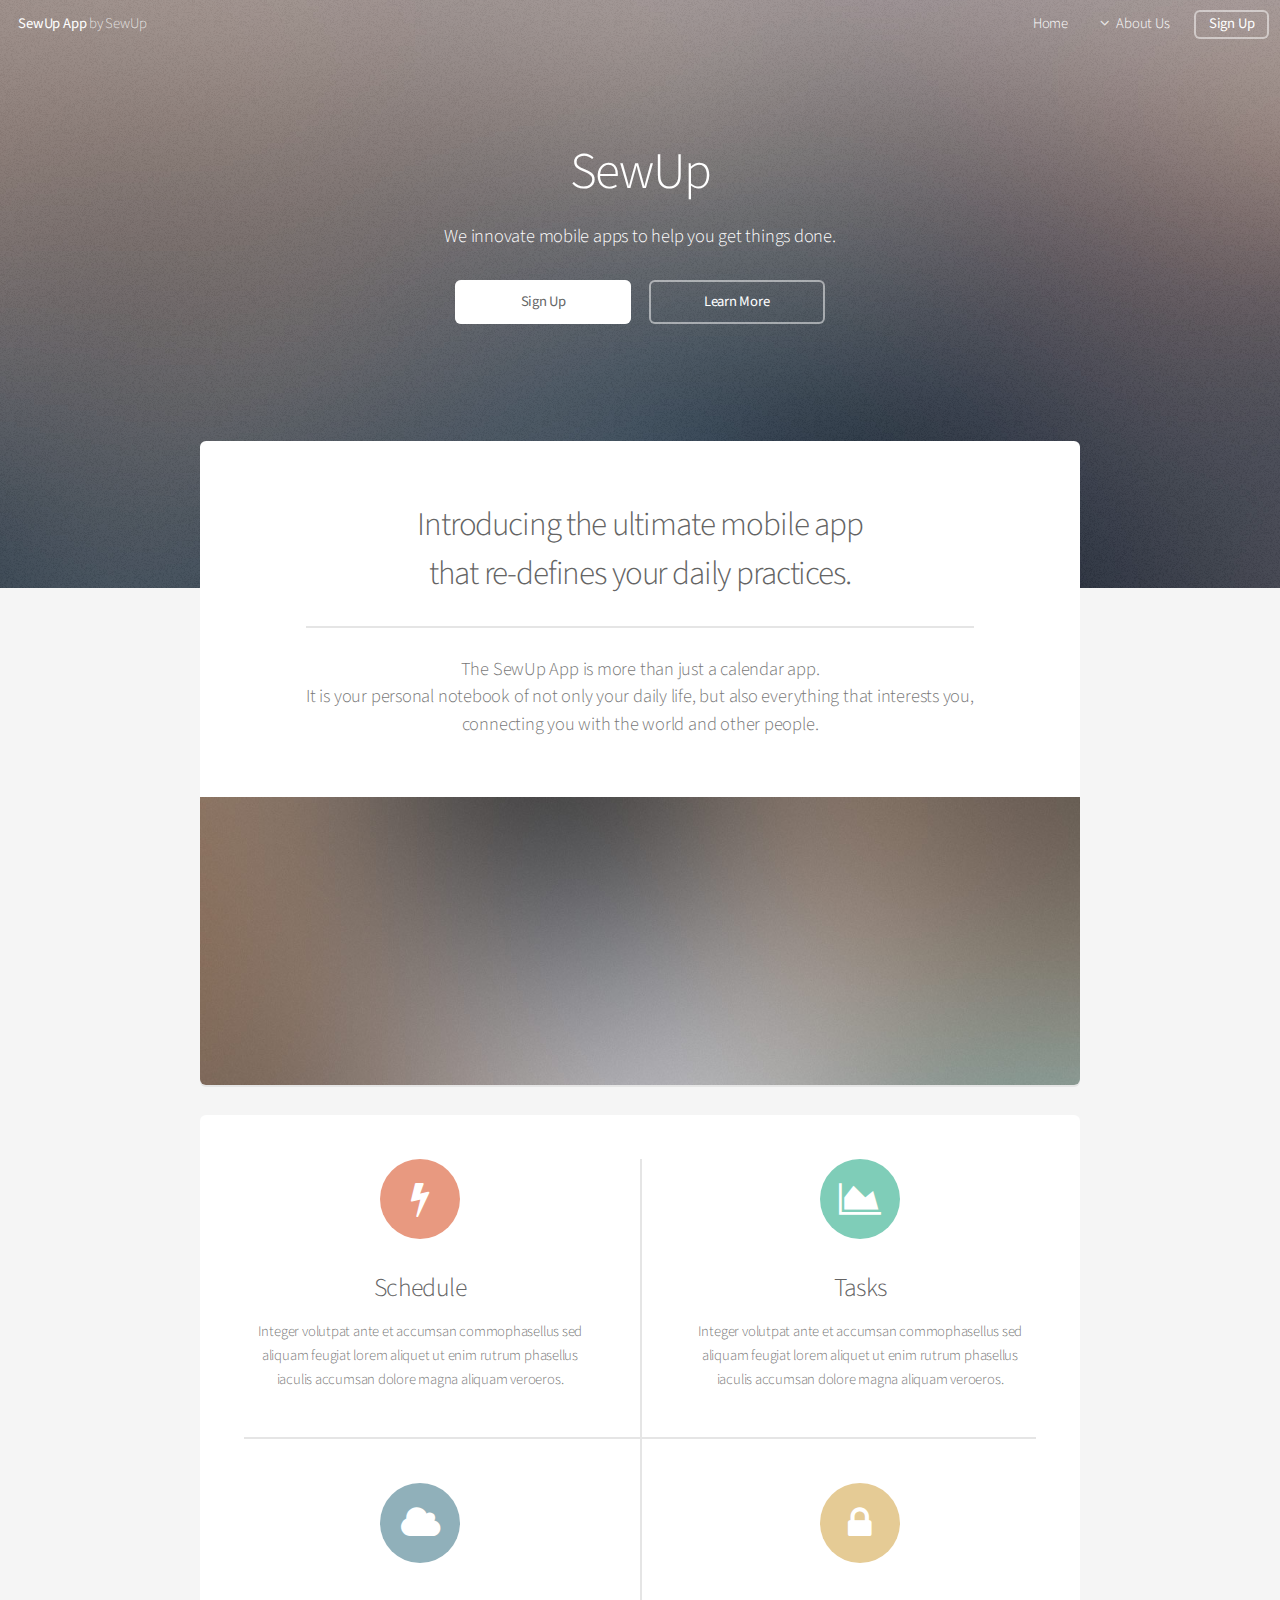
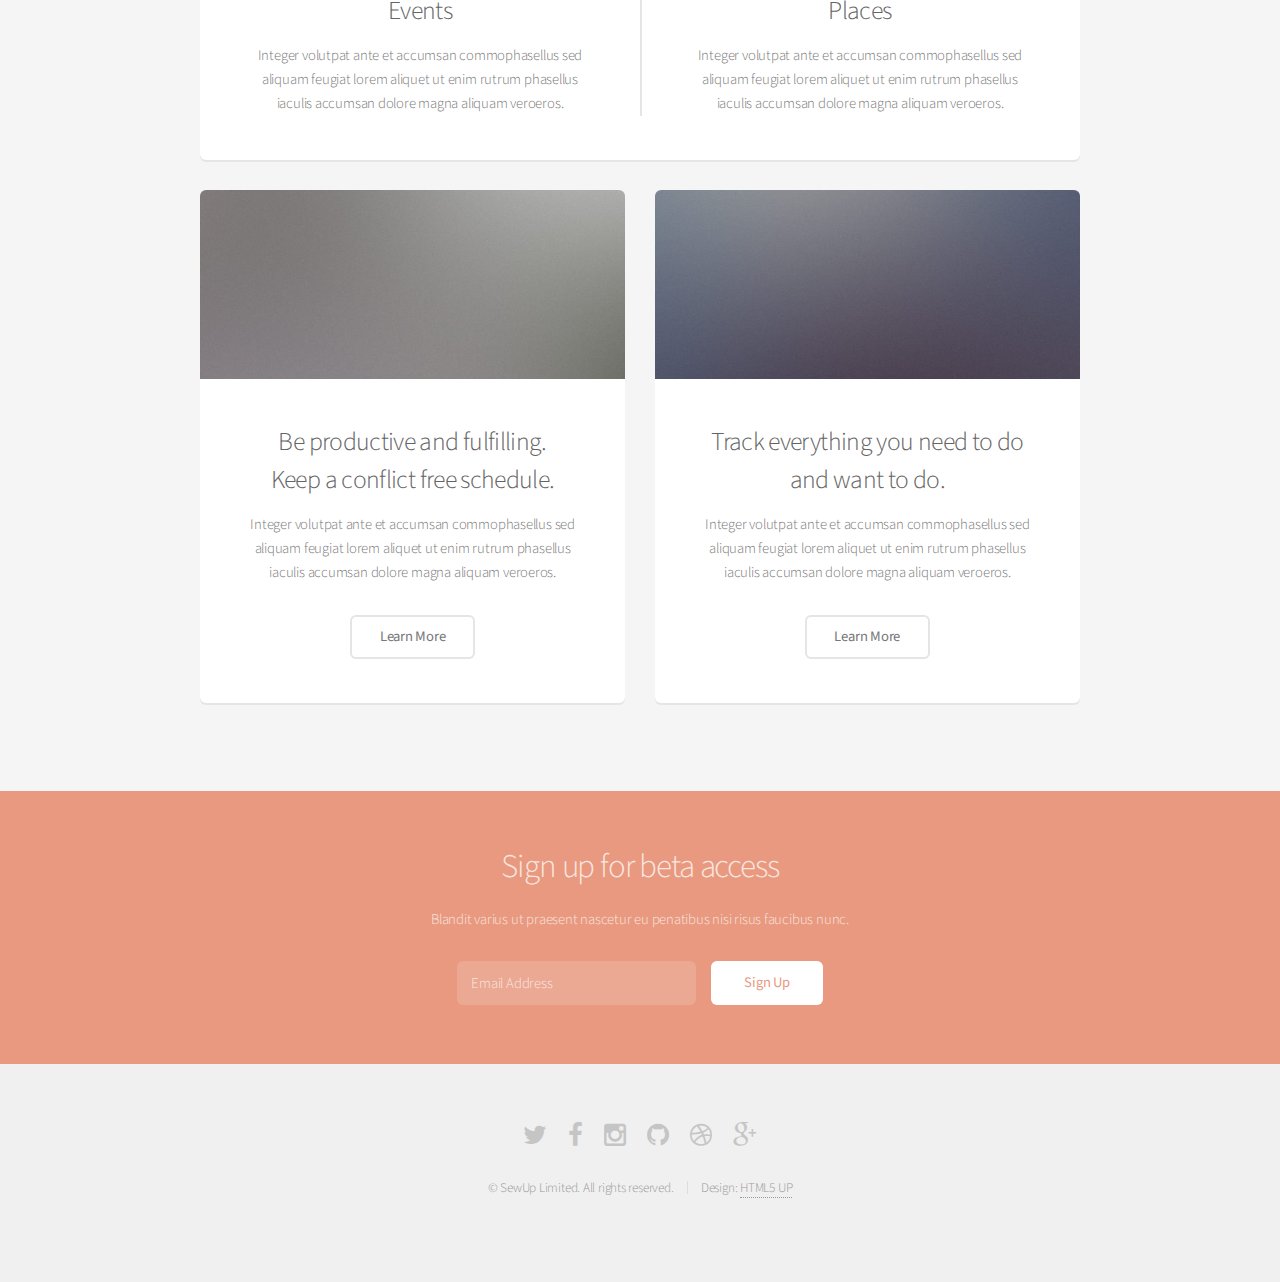
<file: index.html>
<!DOCTYPE HTML>
<!--
	SewUp
	html5up.net | @n33co
	Free for personal and commercial use under the CCA 3.0 license (html5up.net/license)
-->
<html>
	<head>
		<title>SewUp</title>
		<meta charset="utf-8" />
		<meta name="viewport" content="width=device-width, initial-scale=1" />
		<!--[if lte IE 8]><script src="assets/js/ie/html5shiv.js"></script><![endif]-->
		<link rel="stylesheet" href="assets/css/main.css" />
		<!--[if lte IE 8]><link rel="stylesheet" href="assets/css/ie8.css" /><![endif]-->
	</head>
	<body class="landing">
		<div id="page-wrapper">

			<!-- Header -->
				<header id="header" class="alt">
					<h1><a href="index.html">SewUp App</a> by SewUp</h1>
					<nav id="nav">
						<ul>
							<li><a href="index.html">Home</a></li>
							<li>
								<a href="#" class="icon fa-angle-down">About Us</a>
								<ul>
									<li><a href="generic.html">The Company</a></li>
									<li><a href="contact.html">Contact Us</a></li>
<!-- 									<li><a href="elements.html">Elements</a></li>
									<li>
										<a href="#">Submenu</a>
										<ul>
											<li><a href="#">Option One</a></li>
											<li><a href="#">Option Two</a></li>
											<li><a href="#">Option Three</a></li>
											<li><a href="#">Option Four</a></li>
										</ul> -->
									</li>
								</ul>
							</li>
							<li><a href="#" class="button">Sign Up</a></li>
						</ul>
					</nav>
				</header>

			<!-- Banner -->
				<section id="banner">
					<h2>SewUp</h2>
					<p>We innovate mobile apps to help you get things done.</p>
					<ul class="actions">
						<li><a href="#" class="button special">Sign Up</a></li>
						<li><a href="#" class="button">Learn More</a></li>
					</ul>
				</section>

			<!-- Main -->
				<section id="main" class="container">

					<section class="box special">
						<header class="major">
							<h2>Introducing the ultimate mobile app
							<br />
							that re-defines your daily practices.</h2>
							<p>The SewUp App is more than just a calendar app.<br />
							 It is your personal notebook of not only your daily life, but also everything that interests you,<br />
               connecting you with the world and other people.</p>
						</header>
						<span class="image featured"><img src="images/pic01.jpg" alt="" /></span>
					</section>

					<section class="box special features">
						<div class="features-row">
							<section>
								<span class="icon major fa-bolt accent2"></span>
								<h3>Schedule</h3>
								<p>Integer volutpat ante et accumsan commophasellus sed aliquam feugiat lorem aliquet ut enim rutrum phasellus iaculis accumsan dolore magna aliquam veroeros.</p>
							</section>
							<section>
								<span class="icon major fa-area-chart accent3"></span>
								<h3>Tasks</h3>
								<p>Integer volutpat ante et accumsan commophasellus sed aliquam feugiat lorem aliquet ut enim rutrum phasellus iaculis accumsan dolore magna aliquam veroeros.</p>
							</section>
						</div>
						<div class="features-row">
							<section>
								<span class="icon major fa-cloud accent4"></span>
								<h3>Events</h3>
								<p>Integer volutpat ante et accumsan commophasellus sed aliquam feugiat lorem aliquet ut enim rutrum phasellus iaculis accumsan dolore magna aliquam veroeros.</p>
							</section>
							<section>
								<span class="icon major fa-lock accent5"></span>
								<h3>Places</h3>
								<p>Integer volutpat ante et accumsan commophasellus sed aliquam feugiat lorem aliquet ut enim rutrum phasellus iaculis accumsan dolore magna aliquam veroeros.</p>
							</section>
						</div>
					</section>

					<div class="row">
						<div class="6u 12u(narrower)">

							<section class="box special">
								<span class="image featured"><img src="images/pic02.jpg" alt="" /></span>
								<h3>Be productive and fulfilling. <br/ >Keep a conflict free schedule.</h3>
								<p>Integer volutpat ante et accumsan commophasellus sed aliquam feugiat lorem aliquet ut enim rutrum phasellus iaculis accumsan dolore magna aliquam veroeros.</p>
								<ul class="actions">
									<li><a href="#" class="button alt">Learn More</a></li>
								</ul>
							</section>

						</div>
						<div class="6u 12u(narrower)">

							<section class="box special">
								<span class="image featured"><img src="images/pic03.jpg" alt="" /></span>
								<h3>Track everything you need to do and want to do.</h3>
								<p>Integer volutpat ante et accumsan commophasellus sed aliquam feugiat lorem aliquet ut enim rutrum phasellus iaculis accumsan dolore magna aliquam veroeros.</p>
								<ul class="actions">
									<li><a href="#" class="button alt">Learn More</a></li>
								</ul>
							</section>

						</div>
					</div>

				</section>

			<!-- CTA -->
				<section id="cta">

					<h2>Sign up for beta access</h2>
					<p>Blandit varius ut praesent nascetur eu penatibus nisi risus faucibus nunc.</p>

					<form>
						<div class="row uniform 50%">
							<div class="8u 12u(mobilep)">
								<input type="email" name="email" id="email" placeholder="Email Address" />
							</div>
							<div class="4u 12u(mobilep)">
								<input type="submit" value="Sign Up" class="fit" />
							</div>
						</div>
					</form>

				</section>

			<!-- Footer -->
				<footer id="footer">
					<ul class="icons">
						<li><a href="#" class="icon fa-twitter"><span class="label">Twitter</span></a></li>
						<li><a href="#" class="icon fa-facebook"><span class="label">Facebook</span></a></li>
						<li><a href="#" class="icon fa-instagram"><span class="label">Instagram</span></a></li>
						<li><a href="#" class="icon fa-github"><span class="label">Github</span></a></li>
						<li><a href="#" class="icon fa-dribbble"><span class="label">Dribbble</span></a></li>
						<li><a href="#" class="icon fa-google-plus"><span class="label">Google+</span></a></li>
					</ul>
					<ul class="copyright">
						<li>&copy; SewUp Limited. All rights reserved.</li><li>Design: <a href="http://html5up.net">HTML5 UP</a></li>
					</ul>
				</footer>

		</div>

		<!-- Scripts -->
			<script src="assets/js/jquery.min.js"></script>
			<script src="assets/js/jquery.dropotron.min.js"></script>
			<script src="assets/js/jquery.scrollgress.min.js"></script>
			<script src="assets/js/skel.min.js"></script>
			<script src="assets/js/util.js"></script>
			<!--[if lte IE 8]><script src="assets/js/ie/respond.min.js"></script><![endif]-->
			<script src="assets/js/main.js"></script>

	</body>
</html>
</file>
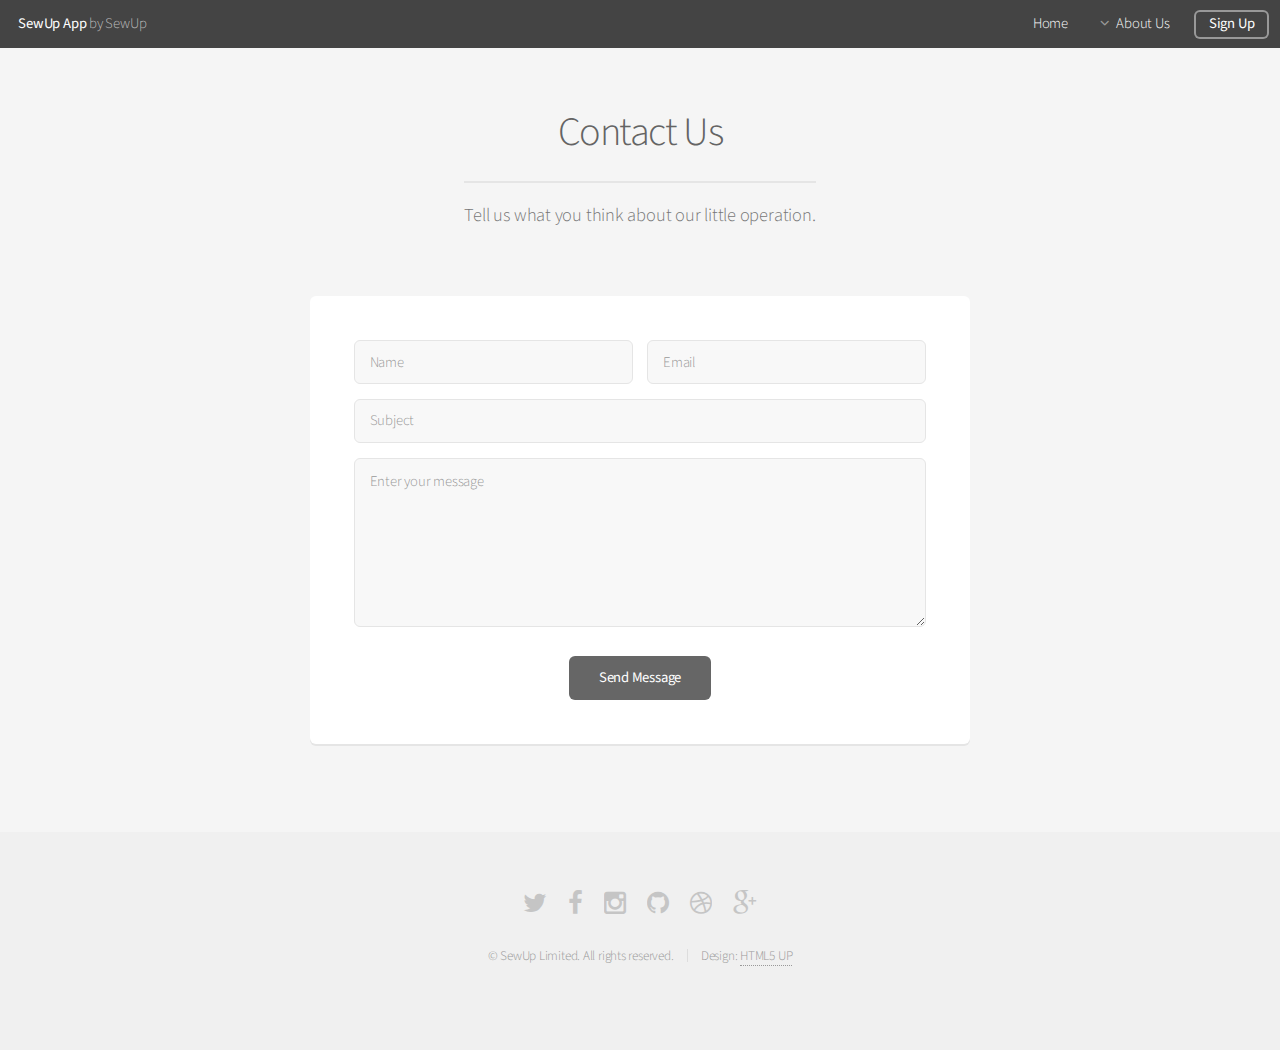
<file: contact.html>
<!DOCTYPE HTML>
<!--
	Alpha by HTML5 UP
	html5up.net | @n33co
	Free for personal and commercial use under the CCA 3.0 license (html5up.net/license)
-->
<html>
	<head>
		<title>Contact Us - SewUp</title>
		<meta charset="utf-8" />
		<meta name="viewport" content="width=device-width, initial-scale=1" />
		<!--[if lte IE 8]><script src="assets/js/ie/html5shiv.js"></script><![endif]-->
		<link rel="stylesheet" href="assets/css/main.css" />
		<!--[if lte IE 8]><link rel="stylesheet" href="assets/css/ie8.css" /><![endif]-->
	</head>
	<body>
		<div id="page-wrapper">

			<!-- Header -->
				<header id="header">
					<h1><a href="index.html">SewUp App</a> by SewUp</h1>
					<nav id="nav">
						<ul>
							<li><a href="index.html">Home</a></li>
							<li>
								<a href="#" class="icon fa-angle-down">About Us</a>
								<ul>
									<li><a href="generic.html">The Company</a></li>
									<li><a href="contact.html">Contact Us</a></li>
<!-- 									<li><a href="elements.html">Elements</a></li>
									<li>
										<a href="#">Submenu</a>
										<ul>
											<li><a href="#">Option One</a></li>
											<li><a href="#">Option Two</a></li>
											<li><a href="#">Option Three</a></li>
											<li><a href="#">Option Four</a></li>
										</ul>
									</li> -->
								</ul>
							</li>
							<li><a href="#" class="button">Sign Up</a></li>
						</ul>
					</nav>
				</header>

			<!-- Main -->
				<section id="main" class="container 75%">
					<header>
						<h2>Contact Us</h2>
						<p>Tell us what you think about our little operation.</p>
					</header>
					<div class="box">
						<form method="post" action="#">
							<div class="row uniform 50%">
								<div class="6u 12u(mobilep)">
									<input type="text" name="name" id="name" value="" placeholder="Name" />
								</div>
								<div class="6u 12u(mobilep)">
									<input type="email" name="email" id="email" value="" placeholder="Email" />
								</div>
							</div>
							<div class="row uniform 50%">
								<div class="12u">
									<input type="text" name="subject" id="subject" value="" placeholder="Subject" />
								</div>
							</div>
							<div class="row uniform 50%">
								<div class="12u">
									<textarea name="message" id="message" placeholder="Enter your message" rows="6"></textarea>
								</div>
							</div>
							<div class="row uniform">
								<div class="12u">
									<ul class="actions align-center">
										<li><input type="submit" value="Send Message" /></li>
									</ul>
								</div>
							</div>
						</form>
					</div>
				</section>

			<!-- Footer -->
				<footer id="footer">
					<ul class="icons">
						<li><a href="#" class="icon fa-twitter"><span class="label">Twitter</span></a></li>
						<li><a href="#" class="icon fa-facebook"><span class="label">Facebook</span></a></li>
						<li><a href="#" class="icon fa-instagram"><span class="label">Instagram</span></a></li>
						<li><a href="#" class="icon fa-github"><span class="label">Github</span></a></li>
						<li><a href="#" class="icon fa-dribbble"><span class="label">Dribbble</span></a></li>
						<li><a href="#" class="icon fa-google-plus"><span class="label">Google+</span></a></li>
					</ul>
					<ul class="copyright">
						<li>&copy; SewUp Limited. All rights reserved.</li><li>Design: <a href="http://html5up.net">HTML5 UP</a></li>
					</ul>
				</footer>

		</div>

		<!-- Scripts -->
			<script src="assets/js/jquery.min.js"></script>
			<script src="assets/js/jquery.dropotron.min.js"></script>
			<script src="assets/js/jquery.scrollgress.min.js"></script>
			<script src="assets/js/skel.min.js"></script>
			<script src="assets/js/util.js"></script>
			<!--[if lte IE 8]><script src="assets/js/ie/respond.min.js"></script><![endif]-->
			<script src="assets/js/main.js"></script>

	</body>
</html>
</file>
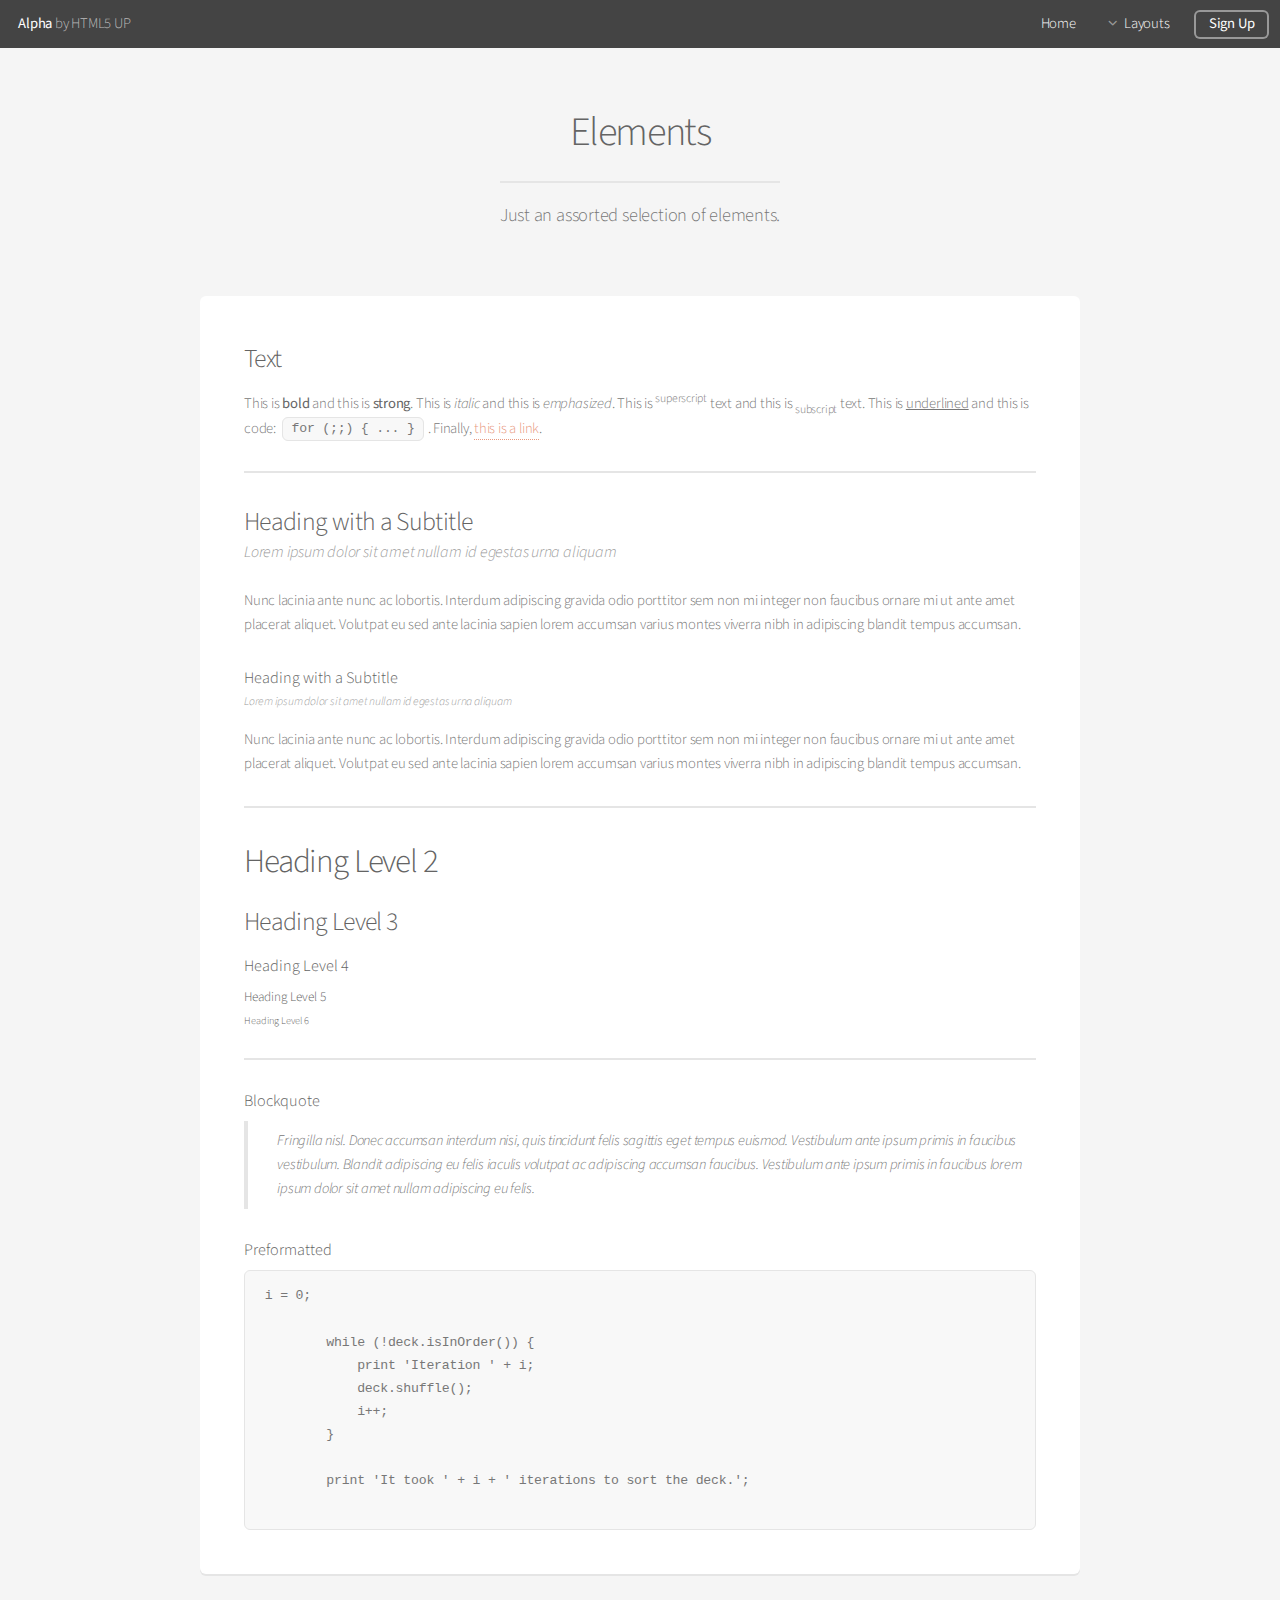
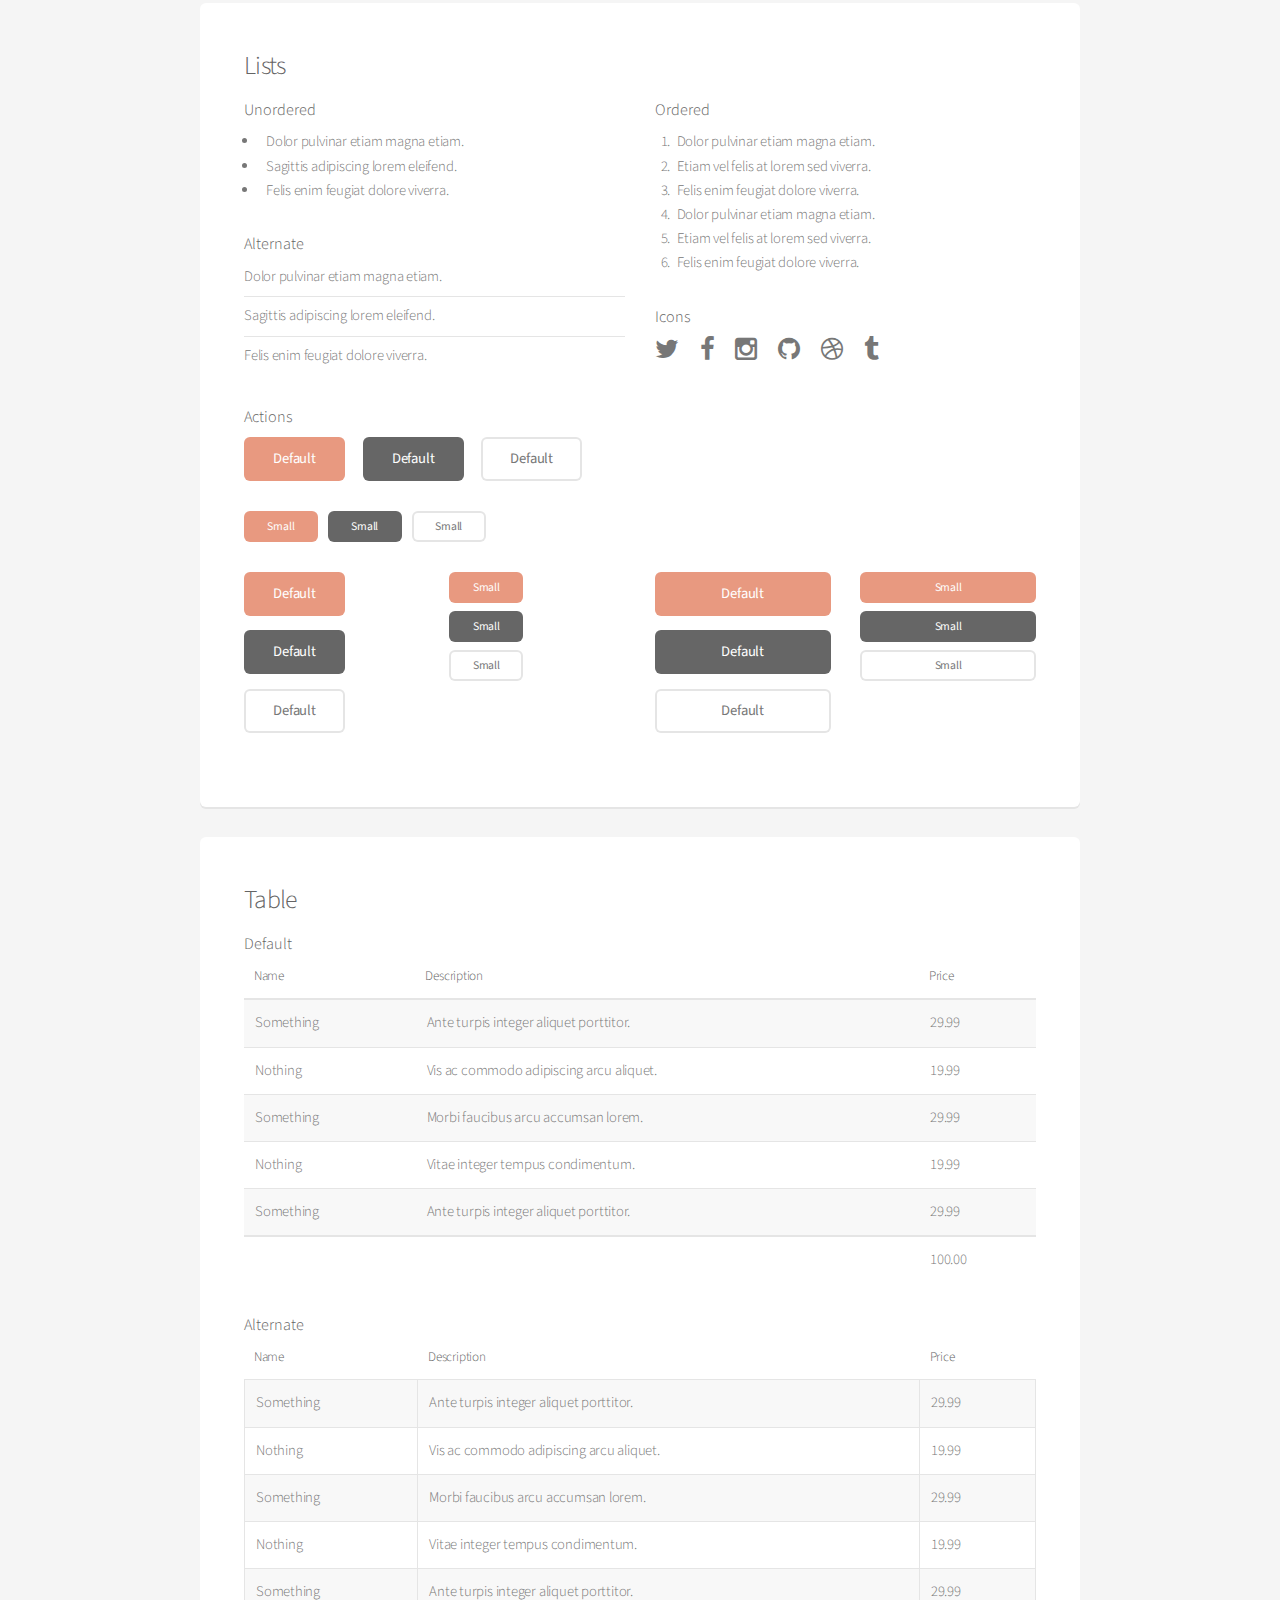
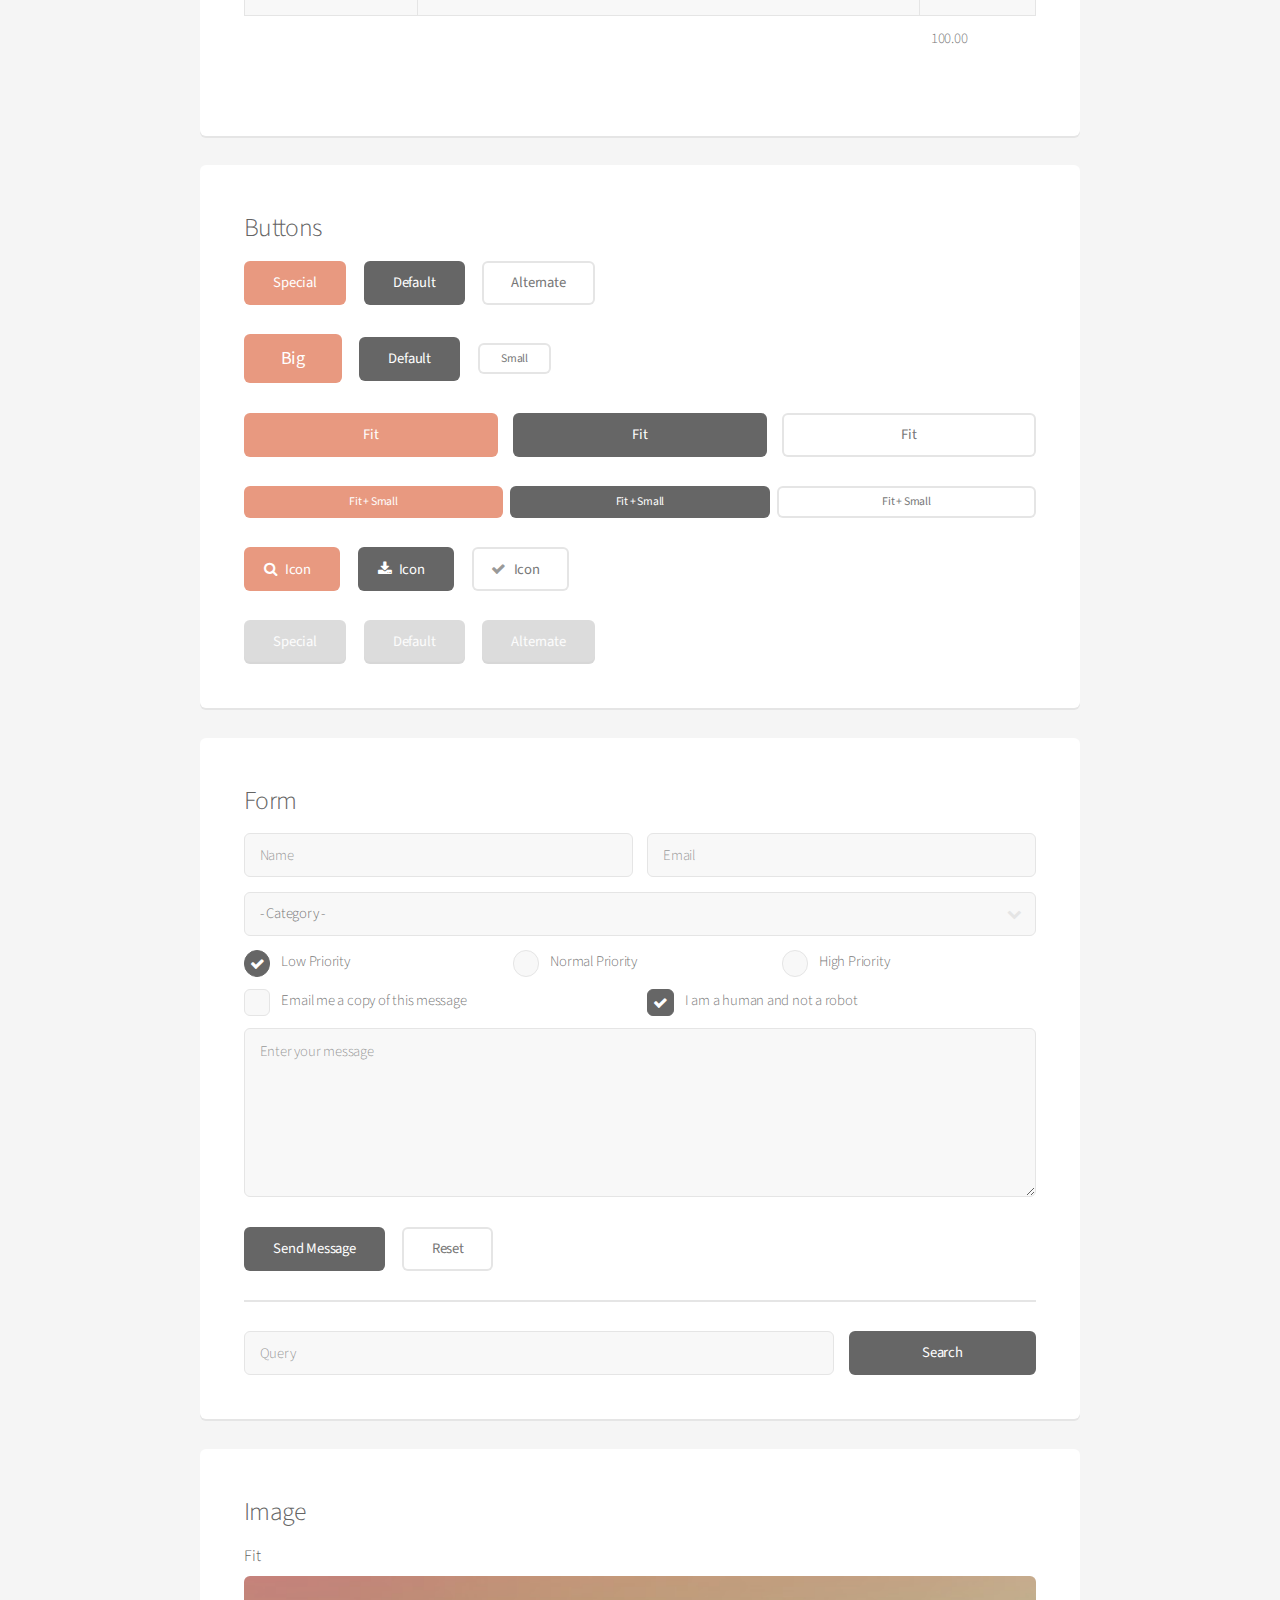
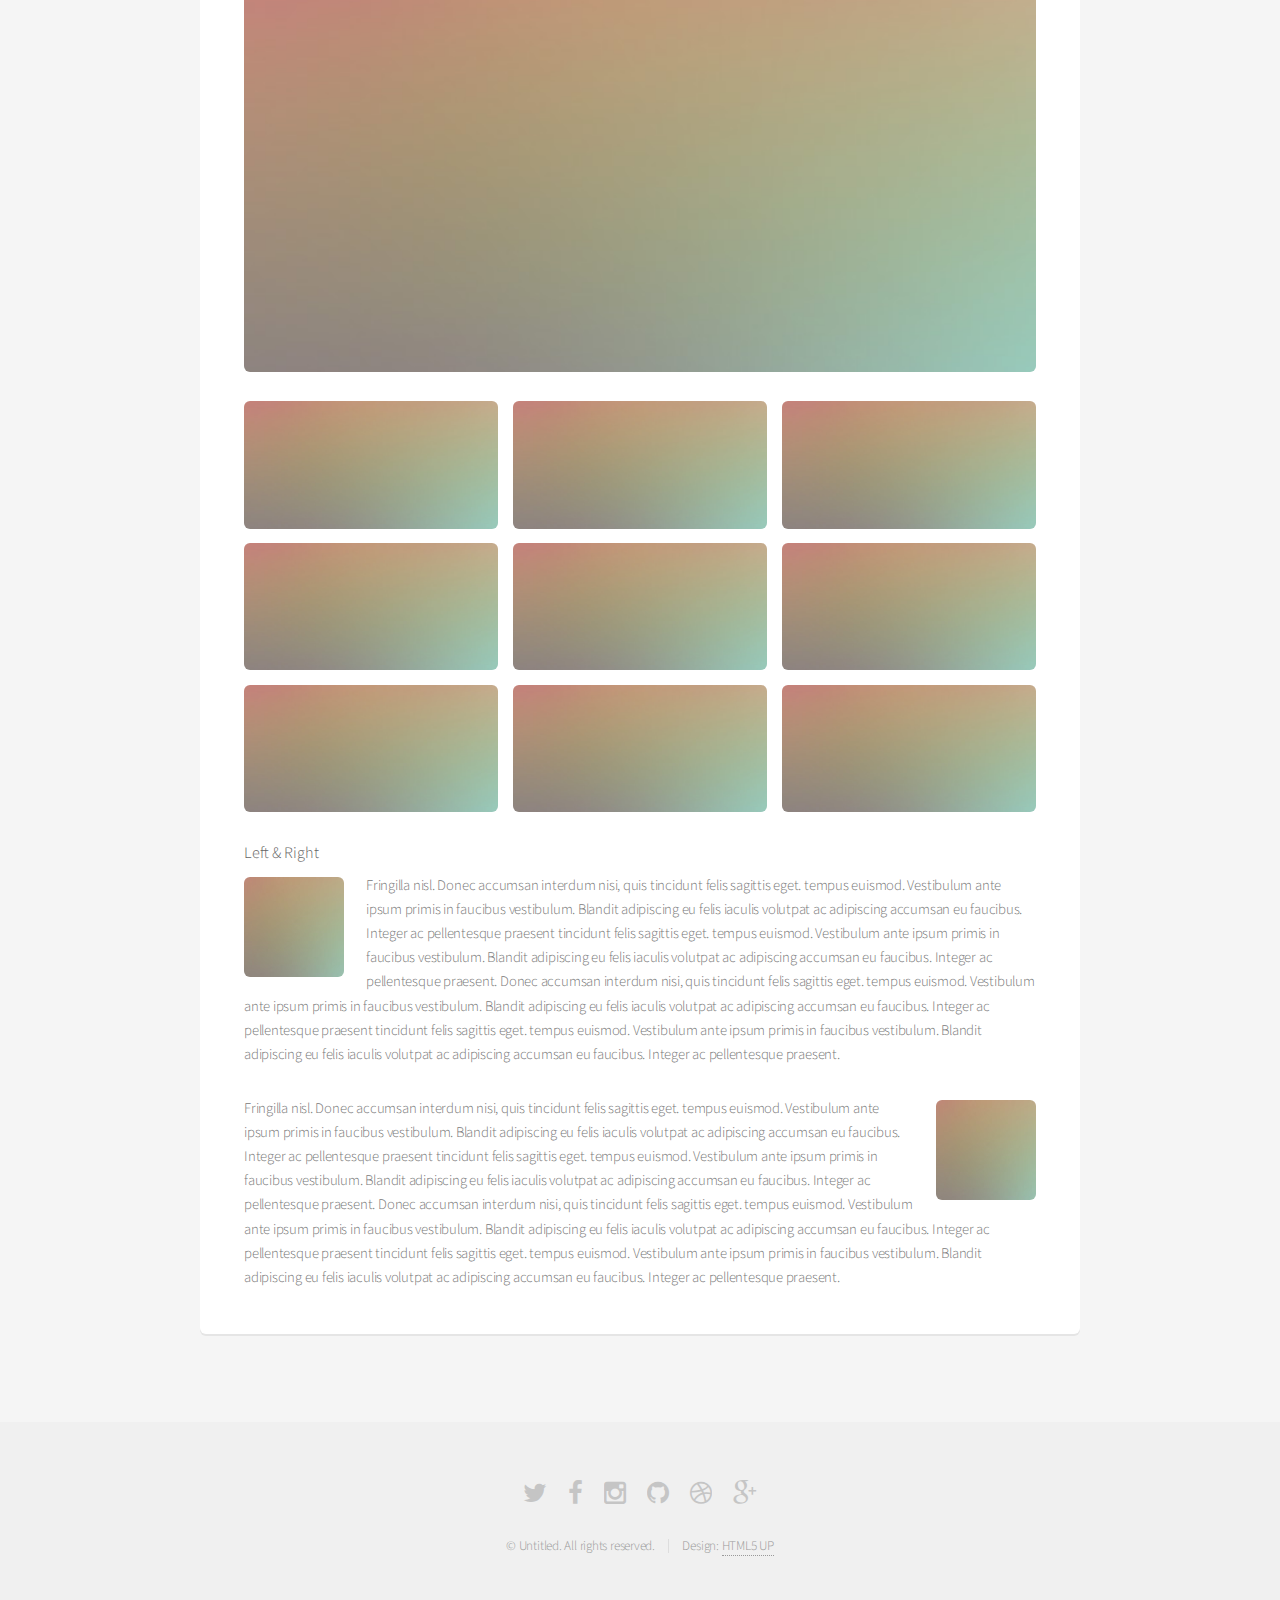
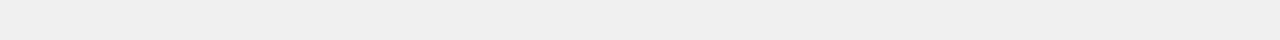
<file: elements.html>
<!DOCTYPE HTML>
<!--
	Alpha by HTML5 UP
	html5up.net | @n33co
	Free for personal and commercial use under the CCA 3.0 license (html5up.net/license)
-->
<html>
	<head>
		<title>Elements - Alpha by HTML5 UP</title>
		<meta charset="utf-8" />
		<meta name="viewport" content="width=device-width, initial-scale=1" />
		<!--[if lte IE 8]><script src="assets/js/ie/html5shiv.js"></script><![endif]-->
		<link rel="stylesheet" href="assets/css/main.css" />
		<!--[if lte IE 8]><link rel="stylesheet" href="assets/css/ie8.css" /><![endif]-->
	</head>
	<body>
		<div id="page-wrapper">

			<!-- Header -->
				<header id="header">
					<h1><a href="index.html">Alpha</a> by HTML5 UP</h1>
					<nav id="nav">
						<ul>
							<li><a href="index.html">Home</a></li>
							<li>
								<a href="#" class="icon fa-angle-down">Layouts</a>
								<ul>
									<li><a href="generic.html">Generic</a></li>
									<li><a href="contact.html">Contact</a></li>
									<li><a href="elements.html">Elements</a></li>
									<li>
										<a href="#">Submenu</a>
										<ul>
											<li><a href="#">Option One</a></li>
											<li><a href="#">Option Two</a></li>
											<li><a href="#">Option Three</a></li>
											<li><a href="#">Option Four</a></li>
										</ul>
									</li>
								</ul>
							</li>
							<li><a href="#" class="button">Sign Up</a></li>
						</ul>
					</nav>
				</header>

			<!-- Main -->
				<section id="main" class="container">
					<header>
						<h2>Elements</h2>
						<p>Just an assorted selection of elements.</p>
					</header>
					<div class="row">
						<div class="12u">

							<!-- Text -->
								<section class="box">
									<h3>Text</h3>
									<p>This is <b>bold</b> and this is <strong>strong</strong>. This is <i>italic</i> and this is <em>emphasized</em>.
									This is <sup>superscript</sup> text and this is <sub>subscript</sub> text.
									This is <u>underlined</u> and this is code: <code>for (;;) { ... }</code>. Finally, <a href="#">this is a link</a>.</p>

									<hr />

									<header>
										<h3>Heading with a Subtitle</h3>
										<p>Lorem ipsum dolor sit amet nullam id egestas urna aliquam</p>
									</header>
									<p>Nunc lacinia ante nunc ac lobortis. Interdum adipiscing gravida odio porttitor sem non mi integer non faucibus ornare mi ut ante amet placerat aliquet. Volutpat eu sed ante lacinia sapien lorem accumsan varius montes viverra nibh in adipiscing blandit tempus accumsan.</p>
									<header>
										<h4>Heading with a Subtitle</h4>
										<p>Lorem ipsum dolor sit amet nullam id egestas urna aliquam</p>
									</header>
									<p>Nunc lacinia ante nunc ac lobortis. Interdum adipiscing gravida odio porttitor sem non mi integer non faucibus ornare mi ut ante amet placerat aliquet. Volutpat eu sed ante lacinia sapien lorem accumsan varius montes viverra nibh in adipiscing blandit tempus accumsan.</p>

									<hr />

									<h2>Heading Level 2</h2>
									<h3>Heading Level 3</h3>
									<h4>Heading Level 4</h4>
									<h5>Heading Level 5</h5>
									<h6>Heading Level 6</h6>

									<hr />

									<h4>Blockquote</h4>
									<blockquote>Fringilla nisl. Donec accumsan interdum nisi, quis tincidunt felis sagittis eget tempus euismod. Vestibulum ante ipsum primis in faucibus vestibulum. Blandit adipiscing eu felis iaculis volutpat ac adipiscing accumsan faucibus. Vestibulum ante ipsum primis in faucibus lorem ipsum dolor sit amet nullam adipiscing eu felis.</blockquote>

									<h4>Preformatted</h4>
									<pre>i = 0;

	while (!deck.isInOrder()) {
	    print 'Iteration ' + i;
	    deck.shuffle();
	    i++;
	}

	print 'It took ' + i + ' iterations to sort the deck.';
	</pre>
								</section>

						</div>
					</div>
					<div class="row">
						<div class="12u">

							<!-- Lists -->
								<section class="box">
									<h3>Lists</h3>
									<div class="row">
										<div class="6u 12u(mobilep)">

											<h4>Unordered</h4>
											<ul>
												<li>Dolor pulvinar etiam magna etiam.</li>
												<li>Sagittis adipiscing lorem eleifend.</li>
												<li>Felis enim feugiat dolore viverra.</li>
											</ul>

											<h4>Alternate</h4>
											<ul class="alt">
												<li>Dolor pulvinar etiam magna etiam.</li>
												<li>Sagittis adipiscing lorem eleifend.</li>
												<li>Felis enim feugiat dolore viverra.</li>
											</ul>

										</div>
										<div class="6u 12u(mobilep)">

											<h4>Ordered</h4>
											<ol>
												<li>Dolor pulvinar etiam magna etiam.</li>
												<li>Etiam vel felis at lorem sed viverra.</li>
												<li>Felis enim feugiat dolore viverra.</li>
												<li>Dolor pulvinar etiam magna etiam.</li>
												<li>Etiam vel felis at lorem sed viverra.</li>
												<li>Felis enim feugiat dolore viverra.</li>
											</ol>

											<h4>Icons</h4>
											<ul class="icons">
												<li><a href="#" class="icon fa-twitter"><span class="label">Twitter</span></a></li>
												<li><a href="#" class="icon fa-facebook"><span class="label">Facebook</span></a></li>
												<li><a href="#" class="icon fa-instagram"><span class="label">Instagram</span></a></li>
												<li><a href="#" class="icon fa-github"><span class="label">Github</span></a></li>
												<li><a href="#" class="icon fa-dribbble"><span class="label">Dribbble</span></a></li>
												<li><a href="#" class="icon fa-tumblr"><span class="label">Tumblr</span></a></li>
											</ul>

										</div>
									</div>

									<h4>Actions</h4>
									<ul class="actions">
										<li><a href="#" class="button special">Default</a></li>
										<li><a href="#" class="button">Default</a></li>
										<li><a href="#" class="button alt">Default</a></li>
									</ul>
									<ul class="actions small">
										<li><a href="#" class="button special small">Small</a></li>
										<li><a href="#" class="button small">Small</a></li>
										<li><a href="#" class="button alt small">Small</a></li>
									</ul>
									<div class="row">
										<div class="3u 6u(narrower) 12u$(mobilep)">
											<ul class="actions vertical">
												<li><a href="#" class="button special">Default</a></li>
												<li><a href="#" class="button">Default</a></li>
												<li><a href="#" class="button alt">Default</a></li>
											</ul>
										</div>
										<div class="3u 6u$(narrower) 12u$(mobilep)">
											<ul class="actions vertical small">
												<li><a href="#" class="button special small">Small</a></li>
												<li><a href="#" class="button small">Small</a></li>
												<li><a href="#" class="button alt small">Small</a></li>
											</ul>
										</div>
										<div class="3u 6u(narrower) 12u$(mobilep)">
											<ul class="actions vertical">
												<li><a href="#" class="button special fit">Default</a></li>
												<li><a href="#" class="button fit">Default</a></li>
												<li><a href="#" class="button alt fit">Default</a></li>
											</ul>
										</div>
										<div class="3u 6u$(narrower) 12u$(mobilep)">
											<ul class="actions vertical small">
												<li><a href="#" class="button special small fit">Small</a></li>
												<li><a href="#" class="button small fit">Small</a></li>
												<li><a href="#" class="button alt small fit">Small</a></li>
											</ul>
										</div>
									</div>
								</section>

						</div>
					</div>
					<div class="row">
						<div class="12u">

							<!-- Table -->
								<section class="box">
									<h3>Table</h3>

									<h4>Default</h4>
									<div class="table-wrapper">
										<table>
											<thead>
												<tr>
													<th>Name</th>
													<th>Description</th>
													<th>Price</th>
												</tr>
											</thead>
											<tbody>
												<tr>
													<td>Something</td>
													<td>Ante turpis integer aliquet porttitor.</td>
													<td>29.99</td>
												</tr>
												<tr>
													<td>Nothing</td>
													<td>Vis ac commodo adipiscing arcu aliquet.</td>
													<td>19.99</td>
												</tr>
												<tr>
													<td>Something</td>
													<td> Morbi faucibus arcu accumsan lorem.</td>
													<td>29.99</td>
												</tr>
												<tr>
													<td>Nothing</td>
													<td>Vitae integer tempus condimentum.</td>
													<td>19.99</td>
												</tr>
												<tr>
													<td>Something</td>
													<td>Ante turpis integer aliquet porttitor.</td>
													<td>29.99</td>
												</tr>
											</tbody>
											<tfoot>
												<tr>
													<td colspan="2"></td>
													<td>100.00</td>
												</tr>
											</tfoot>
										</table>
									</div>

									<h4>Alternate</h4>
									<div class="table-wrapper">
										<table class="alt">
											<thead>
												<tr>
													<th>Name</th>
													<th>Description</th>
													<th>Price</th>
												</tr>
											</thead>
											<tbody>
												<tr>
													<td>Something</td>
													<td>Ante turpis integer aliquet porttitor.</td>
													<td>29.99</td>
												</tr>
												<tr>
													<td>Nothing</td>
													<td>Vis ac commodo adipiscing arcu aliquet.</td>
													<td>19.99</td>
												</tr>
												<tr>
													<td>Something</td>
													<td> Morbi faucibus arcu accumsan lorem.</td>
													<td>29.99</td>
												</tr>
												<tr>
													<td>Nothing</td>
													<td>Vitae integer tempus condimentum.</td>
													<td>19.99</td>
												</tr>
												<tr>
													<td>Something</td>
													<td>Ante turpis integer aliquet porttitor.</td>
													<td>29.99</td>
												</tr>
											</tbody>
											<tfoot>
												<tr>
													<td colspan="2"></td>
													<td>100.00</td>
												</tr>
											</tfoot>
										</table>
									</div>
								</section>

						</div>
					</div>
					<div class="row">
						<div class="12u">

							<!-- Buttons -->
								<section class="box">
									<h3>Buttons</h3>
									<ul class="actions">
										<li><a href="#" class="button special">Special</a></li>
										<li><a href="#" class="button">Default</a></li>
										<li><a href="#" class="button alt">Alternate</a></li>
									</ul>
									<ul class="actions">
										<li><a href="#" class="button special big">Big</a></li>
										<li><a href="#" class="button">Default</a></li>
										<li><a href="#" class="button alt small">Small</a></li>
									</ul>
									<ul class="actions fit">
										<li><a href="#" class="button special fit">Fit</a></li>
										<li><a href="#" class="button fit">Fit</a></li>
										<li><a href="#" class="button alt fit">Fit</a></li>
									</ul>
									<ul class="actions fit small">
										<li><a href="#" class="button special fit small">Fit + Small</a></li>
										<li><a href="#" class="button fit small">Fit + Small</a></li>
										<li><a href="#" class="button alt fit small">Fit + Small</a></li>
									</ul>
									<ul class="actions">
										<li><a href="#" class="button special icon fa-search">Icon</a></li>
										<li><a href="#" class="button icon fa-download">Icon</a></li>
										<li><a href="#" class="button alt icon fa-check">Icon</a></li>
									</ul>
									<ul class="actions">
										<li><span class="button special disabled">Special</span></li>
										<li><span class="button disabled">Default</span></li>
										<li><span class="button alt disabled">Alternate</span></li>
									</ul>
								</section>

						</div>
					</div>
					<div class="row">
						<div class="12u">

							<!-- Form -->
								<section class="box">
									<h3>Form</h3>
									<form method="post" action="#">
										<div class="row uniform 50%">
											<div class="6u 12u(mobilep)">
												<input type="text" name="name" id="name" value="" placeholder="Name" />
											</div>
											<div class="6u 12u(mobilep)">
												<input type="email" name="email" id="email" value="" placeholder="Email" />
											</div>
										</div>
										<div class="row uniform 50%">
											<div class="12u">
												<div class="select-wrapper">
													<select name="category" id="category">
														<option value="">- Category -</option>
														<option value="1">Manufacturing</option>
														<option value="1">Shipping</option>
														<option value="1">Administration</option>
														<option value="1">Human Resources</option>
													</select>
												</div>
											</div>
										</div>
										<div class="row uniform 50%">
											<div class="4u 12u(narrower)">
												<input type="radio" id="priority-low" name="priority" checked>
												<label for="priority-low">Low Priority</label>
											</div>
											<div class="4u 12u(narrower)">
												<input type="radio" id="priority-normal" name="priority">
												<label for="priority-normal">Normal Priority</label>
											</div>
											<div class="4u 12u(narrower)">
												<input type="radio" id="priority-high" name="priority">
												<label for="priority-high">High Priority</label>
											</div>
										</div>
										<div class="row uniform 50%">
											<div class="6u 12u(narrower)">
												<input type="checkbox" id="copy" name="copy">
												<label for="copy">Email me a copy of this message</label>
											</div>
											<div class="6u 12u(narrower)">
												<input type="checkbox" id="human" name="human" checked>
												<label for="human">I am a human and not a robot</label>
											</div>
										</div>
										<div class="row uniform 50%">
											<div class="12u">
												<textarea name="message" id="message" placeholder="Enter your message" rows="6"></textarea>
											</div>
										</div>
										<div class="row uniform">
											<div class="12u">
												<ul class="actions">
													<li><input type="submit" value="Send Message" /></li>
													<li><input type="reset" value="Reset" class="alt" /></li>
												</ul>
											</div>
										</div>
									</form>

									<hr />

									<form method="post" action="#">
										<div class="row uniform 50%">
											<div class="9u 12u(mobilep)">
												<input type="text" name="query" id="query" value="" placeholder="Query" />
											</div>
											<div class="3u 12u(mobilep)">
												<input type="submit" value="Search" class="fit" />
											</div>
										</div>
									</form>
								</section>

						</div>
					</div>
					<div class="row">
						<div class="12u">

							<!-- Image -->
								<section class="box">
									<h3>Image</h3>
									<h4>Fit</h4>
									<span class="image fit"><img src="images/pic04.jpg" alt="" /></span>
									<div class="box alt">
										<div class="row no-collapse 50% uniform">
											<div class="4u"><span class="image fit"><img src="images/pic04.jpg" alt="" /></span></div>
											<div class="4u"><span class="image fit"><img src="images/pic04.jpg" alt="" /></span></div>
											<div class="4u"><span class="image fit"><img src="images/pic04.jpg" alt="" /></span></div>
										</div>
										<div class="row no-collapse 50% uniform">
											<div class="4u"><span class="image fit"><img src="images/pic04.jpg" alt="" /></span></div>
											<div class="4u"><span class="image fit"><img src="images/pic04.jpg" alt="" /></span></div>
											<div class="4u"><span class="image fit"><img src="images/pic04.jpg" alt="" /></span></div>
										</div>
										<div class="row no-collapse 50% uniform">
											<div class="4u"><span class="image fit"><img src="images/pic04.jpg" alt="" /></span></div>
											<div class="4u"><span class="image fit"><img src="images/pic04.jpg" alt="" /></span></div>
											<div class="4u"><span class="image fit"><img src="images/pic04.jpg" alt="" /></span></div>
										</div>
									</div>

									<h4>Left &amp; Right</h4>
									<p><span class="image left"><img src="images/pic05.jpg" alt="" /></span>Fringilla nisl. Donec accumsan interdum nisi, quis tincidunt felis sagittis eget. tempus euismod. Vestibulum ante ipsum primis in faucibus vestibulum. Blandit adipiscing eu felis iaculis volutpat ac adipiscing accumsan eu faucibus. Integer ac pellentesque praesent tincidunt felis sagittis eget. tempus euismod. Vestibulum ante ipsum primis in faucibus vestibulum. Blandit adipiscing eu felis iaculis volutpat ac adipiscing accumsan eu faucibus. Integer ac pellentesque praesent. Donec accumsan interdum nisi, quis tincidunt felis sagittis eget. tempus euismod. Vestibulum ante ipsum primis in faucibus vestibulum. Blandit adipiscing eu felis iaculis volutpat ac adipiscing accumsan eu faucibus. Integer ac pellentesque praesent tincidunt felis sagittis eget. tempus euismod. Vestibulum ante ipsum primis in faucibus vestibulum. Blandit adipiscing eu felis iaculis volutpat ac adipiscing accumsan eu faucibus. Integer ac pellentesque praesent.</p>
									<p><span class="image right"><img src="images/pic05.jpg" alt="" /></span>Fringilla nisl. Donec accumsan interdum nisi, quis tincidunt felis sagittis eget. tempus euismod. Vestibulum ante ipsum primis in faucibus vestibulum. Blandit adipiscing eu felis iaculis volutpat ac adipiscing accumsan eu faucibus. Integer ac pellentesque praesent tincidunt felis sagittis eget. tempus euismod. Vestibulum ante ipsum primis in faucibus vestibulum. Blandit adipiscing eu felis iaculis volutpat ac adipiscing accumsan eu faucibus. Integer ac pellentesque praesent. Donec accumsan interdum nisi, quis tincidunt felis sagittis eget. tempus euismod. Vestibulum ante ipsum primis in faucibus vestibulum. Blandit adipiscing eu felis iaculis volutpat ac adipiscing accumsan eu faucibus. Integer ac pellentesque praesent tincidunt felis sagittis eget. tempus euismod. Vestibulum ante ipsum primis in faucibus vestibulum. Blandit adipiscing eu felis iaculis volutpat ac adipiscing accumsan eu faucibus. Integer ac pellentesque praesent.</p>
								</section>

						</div>
					</div>
				</section>

			<!-- Footer -->
				<footer id="footer">
					<ul class="icons">
						<li><a href="#" class="icon fa-twitter"><span class="label">Twitter</span></a></li>
						<li><a href="#" class="icon fa-facebook"><span class="label">Facebook</span></a></li>
						<li><a href="#" class="icon fa-instagram"><span class="label">Instagram</span></a></li>
						<li><a href="#" class="icon fa-github"><span class="label">Github</span></a></li>
						<li><a href="#" class="icon fa-dribbble"><span class="label">Dribbble</span></a></li>
						<li><a href="#" class="icon fa-google-plus"><span class="label">Google+</span></a></li>
					</ul>
					<ul class="copyright">
						<li>&copy; Untitled. All rights reserved.</li><li>Design: <a href="http://html5up.net">HTML5 UP</a></li>
					</ul>
				</footer>

		</div>

		<!-- Scripts -->
			<script src="assets/js/jquery.min.js"></script>
			<script src="assets/js/jquery.dropotron.min.js"></script>
			<script src="assets/js/jquery.scrollgress.min.js"></script>
			<script src="assets/js/skel.min.js"></script>
			<script src="assets/js/util.js"></script>
			<!--[if lte IE 8]><script src="assets/js/ie/respond.min.js"></script><![endif]-->
			<script src="assets/js/main.js"></script>

	</body>
</html>
</file>
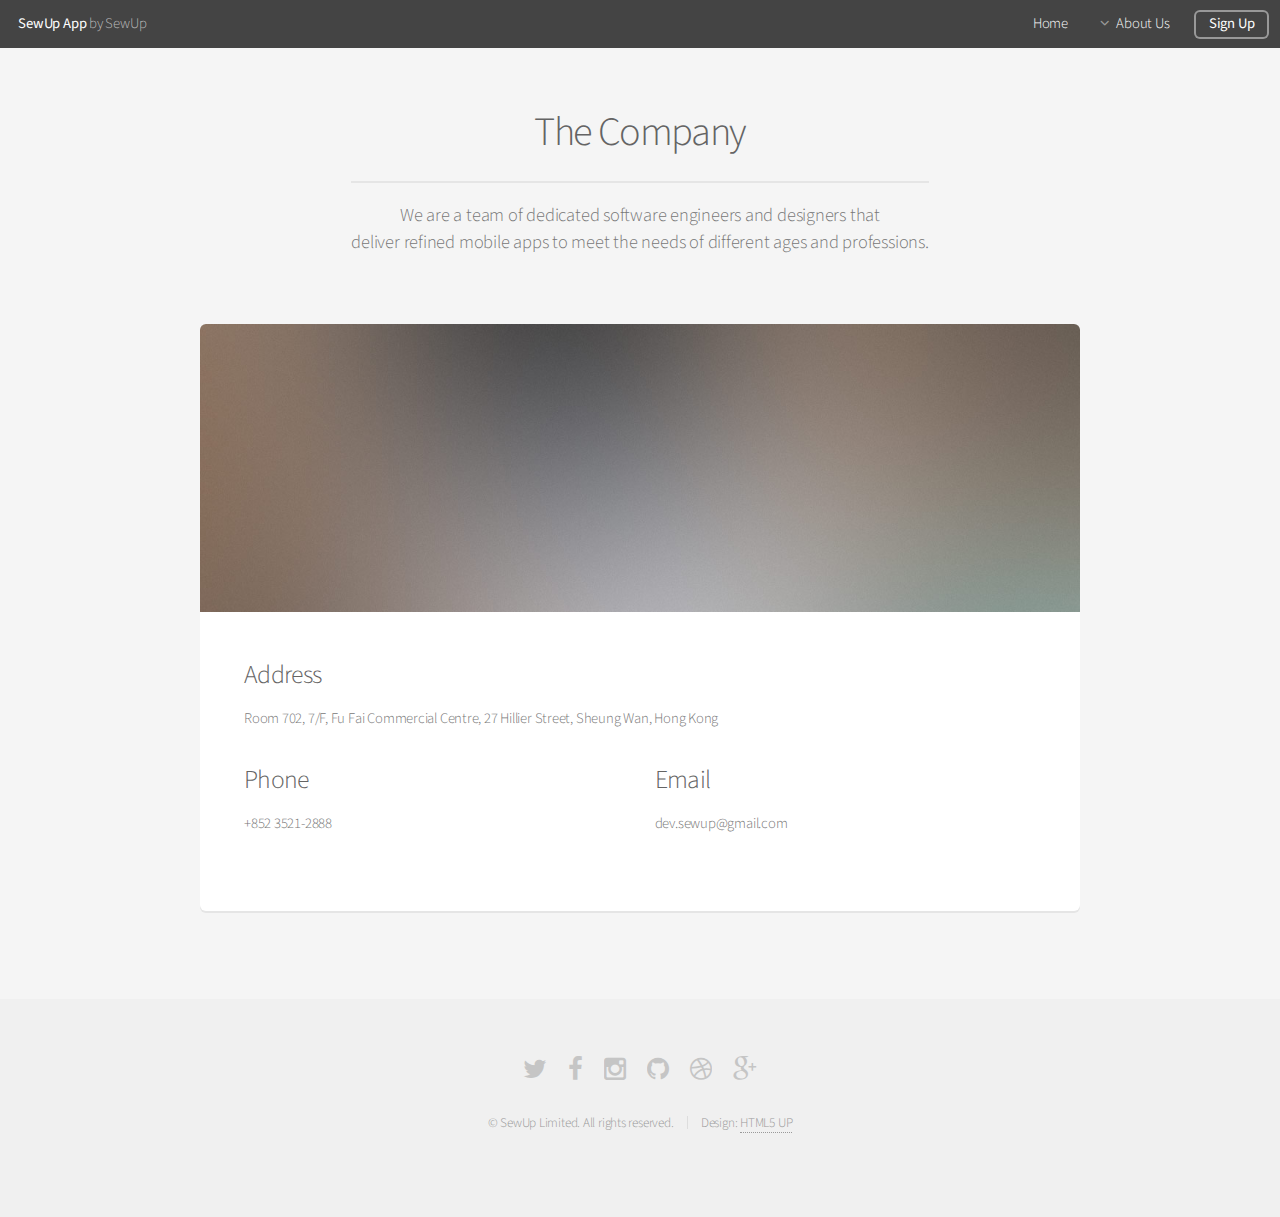
<file: generic.html>
<!DOCTYPE HTML>
<!--
	Alpha by HTML5 UP
	html5up.net | @n33co
	Free for personal and commercial use under the CCA 3.0 license (html5up.net/license)
-->
<html>
	<head>
		<title>The Company - SewUp</title>
		<meta charset="utf-8" />
		<meta name="viewport" content="width=device-width, initial-scale=1" />
		<!--[if lte IE 8]><script src="assets/js/ie/html5shiv.js"></script><![endif]-->
		<link rel="stylesheet" href="assets/css/main.css" />
		<!--[if lte IE 8]><link rel="stylesheet" href="assets/css/ie8.css" /><![endif]-->
	</head>
	<body>
		<div id="page-wrapper">

			<!-- Header -->
				<header id="header">
					<h1><a href="index.html">SewUp App</a> by SewUp</h1>
					<nav id="nav">
						<ul>
							<li><a href="index.html">Home</a></li>
							<li>
								<a href="#" class="icon fa-angle-down">About Us</a>
								<ul>
									<li><a href="generic.html">The Company</a></li>
									<li><a href="contact.html">Contact Us</a></li>
<!-- 									<li><a href="elements.html">Elements</a></li>
									<li>
										<a href="#">Submenu</a>
										<ul>
											<li><a href="#">Option One</a></li>
											<li><a href="#">Option Two</a></li>
											<li><a href="#">Option Three</a></li>
											<li><a href="#">Option Four</a></li>
										</ul>
									</li> -->
								</ul>
							</li>
							<li><a href="#" class="button">Sign Up</a></li>
						</ul>
					</nav>
				</header>

			<!-- Main -->
				<section id="main" class="container">
					<header>
						<h2>The Company</h2>
						<p>We are a team of dedicated software engineers and designers that<br />
						deliver refined mobile apps to meet the needs of different ages and professions.</p>
					</header>
					<div class="box">
						<span class="image featured"><img src="images/pic01.jpg" alt="" /></span>
						<h3>Address</h3>
						<p>Room 702, 7/F, Fu Fai Commercial Centre, 27 Hillier Street, Sheung Wan, Hong Kong</p>
						<div class="row">
							<div class="6u 12u(mobilep)">
								<h3>Phone</h3>
								<p>+852 3521-2888</p>
							</div>
							<div class="6u 12u(mobilep)">
								<h3>Email</h3>
								<p>dev.sewup@gmail.com</p>
							</div>
						</div>
					</div>
				</section>

			<!-- Footer -->
				<footer id="footer">
					<ul class="icons">
						<li><a href="#" class="icon fa-twitter"><span class="label">Twitter</span></a></li>
						<li><a href="#" class="icon fa-facebook"><span class="label">Facebook</span></a></li>
						<li><a href="#" class="icon fa-instagram"><span class="label">Instagram</span></a></li>
						<li><a href="#" class="icon fa-github"><span class="label">Github</span></a></li>
						<li><a href="#" class="icon fa-dribbble"><span class="label">Dribbble</span></a></li>
						<li><a href="#" class="icon fa-google-plus"><span class="label">Google+</span></a></li>
					</ul>
					<ul class="copyright">
						<li>&copy; SewUp Limited. All rights reserved.</li><li>Design: <a href="http://html5up.net">HTML5 UP</a></li>
					</ul>
				</footer>

		</div>

		<!-- Scripts -->
			<script src="assets/js/jquery.min.js"></script>
			<script src="assets/js/jquery.dropotron.min.js"></script>
			<script src="assets/js/jquery.scrollgress.min.js"></script>
			<script src="assets/js/skel.min.js"></script>
			<script src="assets/js/util.js"></script>
			<!--[if lte IE 8]><script src="assets/js/ie/respond.min.js"></script><![endif]-->
			<script src="assets/js/main.js"></script>

	</body>
</html>
</file>
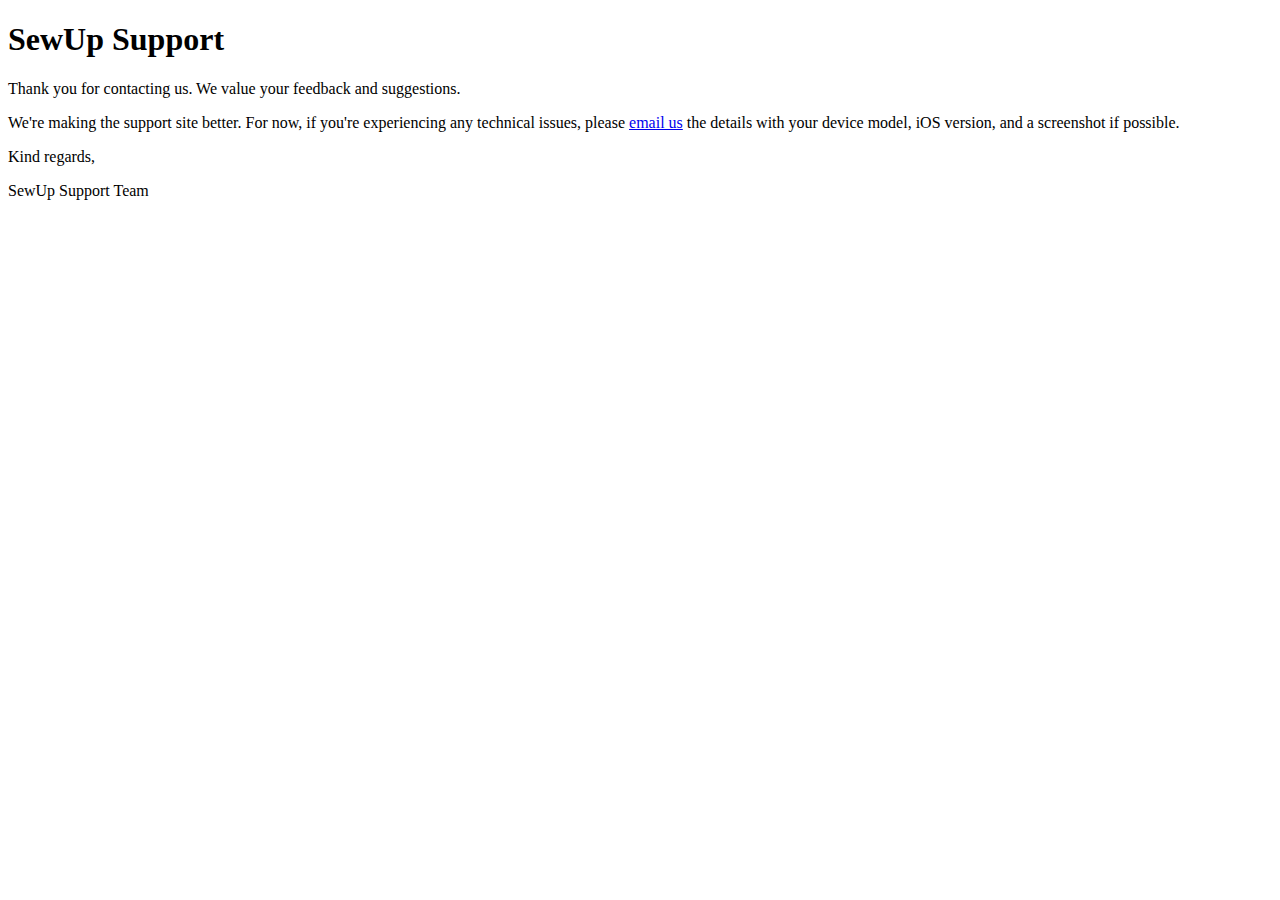
<file: index_bak.html>
<!DOCTYPE html>
<html>
<body>
<h1>SewUp Support</h1>
<p>Thank you for contacting us. We value your feedback and suggestions.</p>
<p>We're making the support site better. For now, if you're experiencing any technical issues, please <a href="mailto:dev.sewup@gmail.com">email us</a> the details with your device model, iOS version, and a screenshot if possible.</p>
<p></p>
<p>Kind regards,</p>
<p>SewUp Support Team</p>
<p>
</body>
</html>
</file>
<file: assets/css/ie8.css>
/*
	Alpha by HTML5 UP
	html5up.net | @n33co
	Free for personal and commercial use under the CCA 3.0 license (html5up.net/license)
*/

/* Basic */

	pre, code {
		position: relative;
		-ms-behavior: url("assets/js/ie/PIE.htc");
	}

/* Form */

	input[type="text"],
	input[type="password"],
	input[type="email"],
	select,
	textarea {
		position: relative;
		-ms-behavior: url("assets/js/ie/PIE.htc");
		line-height: 3em;
	}

	input[type="checkbox"],
	input[type="radio"] {
		opacity: 1;
		z-index: auto;
	}

		input[type="checkbox"] + label:before,
		input[type="radio"] + label:before {
			display: none;
		}

/* Button */

	input[type="submit"],
	input[type="reset"],
	input[type="button"],
	.button {
		position: relative;
		-ms-behavior: url("assets/js/ie/PIE.htc");
	}

		input[type="submit"].alt,
		input[type="reset"].alt,
		input[type="button"].alt,
		.button.alt {
			border: solid 2px #e5e5e5;
		}

/* Box */

	.box {
		position: relative;
		-ms-behavior: url("assets/js/ie/PIE.htc");
	}

		.box .image.featured {
			margin: 2em 0;
			width: 100%;
		}

/* Icon */

	.icon.major {
		position: relative;
		-ms-behavior: url("assets/js/ie/PIE.htc");
	}

/* Image */

	.image {
		position: relative;
		-ms-behavior: url("assets/js/ie/PIE.htc");
	}

		.image img {
			position: relative;
			-ms-behavior: url("assets/js/ie/PIE.htc");
		}

/* Header */

	#header nav > ul > li a {
		color: #fff;
		display: inline-block;
		text-decoration: none;
		border: 0;
	}

		#header nav > ul > li a.icon:before {
			color: #fff;
			margin-right: 0.5em;
		}

	#header.alt {
		color: #fff;
	}

		#header.alt nav > ul > li a:not(.button).icon:before {
			color: rgba(255, 255, 255, 0.75);
		}

		#header.alt nav > ul > li.active a:not(.button) {
			background-color: rgba(255, 255, 255, 0.2);
		}

	.dropotron {
		border: solid 1px #e5e5e5;
	}

		.dropotron.level-0 {
			margin-top: 0;
		}

			.dropotron.level-0:before {
				display: none;
			}

/* Banner */

	#banner {
		background-attachment: scroll;
		background-image: url("../../images/banner.jpg");
		background-position: auto;
		background-repeat: no-repeat;
		background-size: cover;
		-ms-behavior: url("assets/js/ie/backgroundsize.min.htc");
	}

		#banner input[type="submit"],
		#banner input[type="reset"],
		#banner input[type="button"],
		#banner .button {
			border: solid 2px #fff;
		}

/* Main */

	#main {
		position: relative;
		z-index: 1;
	}

/* CTA */

	#cta input[type="text"],
	#cta input[type="password"],
	#cta input[type="email"],
	#cta select,
	#cta textarea {
		background: #e89980;
		border: solid 2px #fff;
	}

	#cta .formerize-placeholder {
		color: #fff !important;
	}
</file>
<file: assets/css/main.css>
@import url("font-awesome.min.css");
@import url("http://fonts.googleapis.com/css?family=Source+Sans+Pro:300,400,300italic,400italic");

/*
	Alpha by HTML5 UP
	html5up.net | @n33co
	Free for personal and commercial use under the CCA 3.0 license (html5up.net/license)
*/

/* Reset */

	html, body, div, span, applet, object, iframe, h1, h2, h3, h4, h5, h6, p, blockquote, pre, a, abbr, acronym, address, big, cite, code, del, dfn, em, img, ins, kbd, q, s, samp, small, strike, strong, sub, sup, tt, var, b, u, i, center, dl, dt, dd, ol, ul, li, fieldset, form, label, legend, table, caption, tbody, tfoot, thead, tr, th, td, article, aside, canvas, details, embed, figure, figcaption, footer, header, hgroup, menu, nav, output, ruby, section, summary, time, mark, audio, video {
		margin: 0;
		padding: 0;
		border: 0;
		font-size: 100%;
		font: inherit;
		vertical-align: baseline;
	}

	article, aside, details, figcaption, figure, footer, header, hgroup, menu, nav, section {
		display: block;
	}

	body {
		line-height: 1;
	}

	ol, ul {
		list-style: none;
	}

	blockquote, q {
		quotes: none;
	}

	blockquote:before, blockquote:after, q:before, q:after {
		content: '';
		content: none;
	}

	table {
		border-collapse: collapse;
		border-spacing: 0;
	}

	body {
		-webkit-text-size-adjust: none;
	}

/* Box Model */

	*, *:before, *:after {
		-moz-box-sizing: border-box;
		-webkit-box-sizing: border-box;
		box-sizing: border-box;
	}

/* Containers */

	.container {
		margin-left: auto;
		margin-right: auto;
	}

	.container.\31 25\25 {
		width: 100%;
		max-width: 75em;
		min-width: 60em;
	}

	.container.\37 5\25 {
		width: 45em;
	}

	.container.\35 0\25 {
		width: 30em;
	}

	.container.\32 5\25 {
		width: 15em;
	}

	.container {
		width: 60em;
	}

	@media screen and (max-width: 1680px) {

		.container.\31 25\25 {
			width: 100%;
			max-width: 75em;
			min-width: 60em;
		}

		.container.\37 5\25 {
			width: 45em;
		}

		.container.\35 0\25 {
			width: 30em;
		}

		.container.\32 5\25 {
			width: 15em;
		}

		.container {
			width: 60em;
		}

	}

	@media screen and (max-width: 1280px) {

		.container.\31 25\25 {
			width: 100%;
			max-width: 75em;
			min-width: 60em;
		}

		.container.\37 5\25 {
			width: 45em;
		}

		.container.\35 0\25 {
			width: 30em;
		}

		.container.\32 5\25 {
			width: 15em;
		}

		.container {
			width: 60em;
		}

	}

	@media screen and (max-width: 980px) {

		.container.\31 25\25 {
			width: 100%;
			max-width: 112.5%;
			min-width: 90%;
		}

		.container.\37 5\25 {
			width: 67.5%;
		}

		.container.\35 0\25 {
			width: 45%;
		}

		.container.\32 5\25 {
			width: 22.5%;
		}

		.container {
			width: 90%;
		}

	}

	@media screen and (max-width: 840px) {

		.container.\31 25\25 {
			width: 100%;
			max-width: 112.5%;
			min-width: 90%;
		}

		.container.\37 5\25 {
			width: 67.5%;
		}

		.container.\35 0\25 {
			width: 45%;
		}

		.container.\32 5\25 {
			width: 22.5%;
		}

		.container {
			width: 90% !important;
		}

	}

	@media screen and (max-width: 736px) {

		.container.\31 25\25 {
			width: 100%;
			max-width: 125%;
			min-width: 100%;
		}

		.container.\37 5\25 {
			width: 75%;
		}

		.container.\35 0\25 {
			width: 50%;
		}

		.container.\32 5\25 {
			width: 25%;
		}

		.container {
			width: 100% !important;
		}

	}

	@media screen and (max-width: 480px) {

		.container.\31 25\25 {
			width: 100%;
			max-width: 125%;
			min-width: 100%;
		}

		.container.\37 5\25 {
			width: 75%;
		}

		.container.\35 0\25 {
			width: 50%;
		}

		.container.\32 5\25 {
			width: 25%;
		}

		.container {
			width: 100% !important;
		}

	}

/* Grid */

	.row {
		border-bottom: solid 1px transparent;
		-moz-box-sizing: border-box;
		-webkit-box-sizing: border-box;
		box-sizing: border-box;
	}

	.row > * {
		float: left;
		-moz-box-sizing: border-box;
		-webkit-box-sizing: border-box;
		box-sizing: border-box;
	}

	.row:after, .row:before {
		content: '';
		display: block;
		clear: both;
		height: 0;
	}

	.row.uniform > * > :first-child {
		margin-top: 0;
	}

	.row.uniform > * > :last-child {
		margin-bottom: 0;
	}

	.row.\30 \25 > * {
		padding: 0 0 0 0em;
	}

	.row.\30 \25 {
		margin: 0 0 -1px 0em;
	}

	.row.uniform.\30 \25 > * {
		padding: 0em 0 0 0em;
	}

	.row.uniform.\30 \25 {
		margin: 0em 0 -1px 0em;
	}

	.row > * {
		padding: 0 0 0 2em;
	}

	.row {
		margin: 0 0 -1px -2em;
	}

	.row.uniform > * {
		padding: 2em 0 0 2em;
	}

	.row.uniform {
		margin: -2em 0 -1px -2em;
	}

	.row.\32 00\25 > * {
		padding: 0 0 0 4em;
	}

	.row.\32 00\25 {
		margin: 0 0 -1px -4em;
	}

	.row.uniform.\32 00\25 > * {
		padding: 4em 0 0 4em;
	}

	.row.uniform.\32 00\25 {
		margin: -4em 0 -1px -4em;
	}

	.row.\31 50\25 > * {
		padding: 0 0 0 3em;
	}

	.row.\31 50\25 {
		margin: 0 0 -1px -3em;
	}

	.row.uniform.\31 50\25 > * {
		padding: 3em 0 0 3em;
	}

	.row.uniform.\31 50\25 {
		margin: -3em 0 -1px -3em;
	}

	.row.\35 0\25 > * {
		padding: 0 0 0 1em;
	}

	.row.\35 0\25 {
		margin: 0 0 -1px -1em;
	}

	.row.uniform.\35 0\25 > * {
		padding: 1em 0 0 1em;
	}

	.row.uniform.\35 0\25 {
		margin: -1em 0 -1px -1em;
	}

	.row.\32 5\25 > * {
		padding: 0 0 0 0.5em;
	}

	.row.\32 5\25 {
		margin: 0 0 -1px -0.5em;
	}

	.row.uniform.\32 5\25 > * {
		padding: 0.5em 0 0 0.5em;
	}

	.row.uniform.\32 5\25 {
		margin: -0.5em 0 -1px -0.5em;
	}

	.\31 2u, .\31 2u\24 {
		width: 100%;
		clear: none;
		margin-left: 0;
	}

	.\31 1u, .\31 1u\24 {
		width: 91.6666666667%;
		clear: none;
		margin-left: 0;
	}

	.\31 0u, .\31 0u\24 {
		width: 83.3333333333%;
		clear: none;
		margin-left: 0;
	}

	.\39 u, .\39 u\24 {
		width: 75%;
		clear: none;
		margin-left: 0;
	}

	.\38 u, .\38 u\24 {
		width: 66.6666666667%;
		clear: none;
		margin-left: 0;
	}

	.\37 u, .\37 u\24 {
		width: 58.3333333333%;
		clear: none;
		margin-left: 0;
	}

	.\36 u, .\36 u\24 {
		width: 50%;
		clear: none;
		margin-left: 0;
	}

	.\35 u, .\35 u\24 {
		width: 41.6666666667%;
		clear: none;
		margin-left: 0;
	}

	.\34 u, .\34 u\24 {
		width: 33.3333333333%;
		clear: none;
		margin-left: 0;
	}

	.\33 u, .\33 u\24 {
		width: 25%;
		clear: none;
		margin-left: 0;
	}

	.\32 u, .\32 u\24 {
		width: 16.6666666667%;
		clear: none;
		margin-left: 0;
	}

	.\31 u, .\31 u\24 {
		width: 8.3333333333%;
		clear: none;
		margin-left: 0;
	}

	.\31 2u\24 + *,
	.\31 1u\24 + *,
	.\31 0u\24 + *,
	.\39 u\24 + *,
	.\38 u\24 + *,
	.\37 u\24 + *,
	.\36 u\24 + *,
	.\35 u\24 + *,
	.\34 u\24 + *,
	.\33 u\24 + *,
	.\32 u\24 + *,
	.\31 u\24 + * {
		clear: left;
	}

	.\-11u {
		margin-left: 91.66667%;
	}

	.\-10u {
		margin-left: 83.33333%;
	}

	.\-9u {
		margin-left: 75%;
	}

	.\-8u {
		margin-left: 66.66667%;
	}

	.\-7u {
		margin-left: 58.33333%;
	}

	.\-6u {
		margin-left: 50%;
	}

	.\-5u {
		margin-left: 41.66667%;
	}

	.\-4u {
		margin-left: 33.33333%;
	}

	.\-3u {
		margin-left: 25%;
	}

	.\-2u {
		margin-left: 16.66667%;
	}

	.\-1u {
		margin-left: 8.33333%;
	}

	@media screen and (max-width: 1680px) {

		.row > * {
			padding: 0 0 0 2em;
		}

		.row {
			margin: 0 0 -1px -2em;
		}

		.row.uniform > * {
			padding: 2em 0 0 2em;
		}

		.row.uniform {
			margin: -2em 0 -1px -2em;
		}

		.row.\32 00\25 > * {
			padding: 0 0 0 4em;
		}

		.row.\32 00\25 {
			margin: 0 0 -1px -4em;
		}

		.row.uniform.\32 00\25 > * {
			padding: 4em 0 0 4em;
		}

		.row.uniform.\32 00\25 {
			margin: -4em 0 -1px -4em;
		}

		.row.\31 50\25 > * {
			padding: 0 0 0 3em;
		}

		.row.\31 50\25 {
			margin: 0 0 -1px -3em;
		}

		.row.uniform.\31 50\25 > * {
			padding: 3em 0 0 3em;
		}

		.row.uniform.\31 50\25 {
			margin: -3em 0 -1px -3em;
		}

		.row.\35 0\25 > * {
			padding: 0 0 0 1em;
		}

		.row.\35 0\25 {
			margin: 0 0 -1px -1em;
		}

		.row.uniform.\35 0\25 > * {
			padding: 1em 0 0 1em;
		}

		.row.uniform.\35 0\25 {
			margin: -1em 0 -1px -1em;
		}

		.row.\32 5\25 > * {
			padding: 0 0 0 0.5em;
		}

		.row.\32 5\25 {
			margin: 0 0 -1px -0.5em;
		}

		.row.uniform.\32 5\25 > * {
			padding: 0.5em 0 0 0.5em;
		}

		.row.uniform.\32 5\25 {
			margin: -0.5em 0 -1px -0.5em;
		}

		.\31 2u\28wide\29, .\31 2u\24\28wide\29 {
			width: 100%;
			clear: none;
			margin-left: 0;
		}

		.\31 1u\28wide\29, .\31 1u\24\28wide\29 {
			width: 91.6666666667%;
			clear: none;
			margin-left: 0;
		}

		.\31 0u\28wide\29, .\31 0u\24\28wide\29 {
			width: 83.3333333333%;
			clear: none;
			margin-left: 0;
		}

		.\39 u\28wide\29, .\39 u\24\28wide\29 {
			width: 75%;
			clear: none;
			margin-left: 0;
		}

		.\38 u\28wide\29, .\38 u\24\28wide\29 {
			width: 66.6666666667%;
			clear: none;
			margin-left: 0;
		}

		.\37 u\28wide\29, .\37 u\24\28wide\29 {
			width: 58.3333333333%;
			clear: none;
			margin-left: 0;
		}

		.\36 u\28wide\29, .\36 u\24\28wide\29 {
			width: 50%;
			clear: none;
			margin-left: 0;
		}

		.\35 u\28wide\29, .\35 u\24\28wide\29 {
			width: 41.6666666667%;
			clear: none;
			margin-left: 0;
		}

		.\34 u\28wide\29, .\34 u\24\28wide\29 {
			width: 33.3333333333%;
			clear: none;
			margin-left: 0;
		}

		.\33 u\28wide\29, .\33 u\24\28wide\29 {
			width: 25%;
			clear: none;
			margin-left: 0;
		}

		.\32 u\28wide\29, .\32 u\24\28wide\29 {
			width: 16.6666666667%;
			clear: none;
			margin-left: 0;
		}

		.\31 u\28wide\29, .\31 u\24\28wide\29 {
			width: 8.3333333333%;
			clear: none;
			margin-left: 0;
		}

		.\31 2u\24\28wide\29 + *,
		.\31 1u\24\28wide\29 + *,
		.\31 0u\24\28wide\29 + *,
		.\39 u\24\28wide\29 + *,
		.\38 u\24\28wide\29 + *,
		.\37 u\24\28wide\29 + *,
		.\36 u\24\28wide\29 + *,
		.\35 u\24\28wide\29 + *,
		.\34 u\24\28wide\29 + *,
		.\33 u\24\28wide\29 + *,
		.\32 u\24\28wide\29 + *,
		.\31 u\24\28wide\29 + * {
			clear: left;
		}

		.\-11u\28wide\29 {
			margin-left: 91.66667%;
		}

		.\-10u\28wide\29 {
			margin-left: 83.33333%;
		}

		.\-9u\28wide\29 {
			margin-left: 75%;
		}

		.\-8u\28wide\29 {
			margin-left: 66.66667%;
		}

		.\-7u\28wide\29 {
			margin-left: 58.33333%;
		}

		.\-6u\28wide\29 {
			margin-left: 50%;
		}

		.\-5u\28wide\29 {
			margin-left: 41.66667%;
		}

		.\-4u\28wide\29 {
			margin-left: 33.33333%;
		}

		.\-3u\28wide\29 {
			margin-left: 25%;
		}

		.\-2u\28wide\29 {
			margin-left: 16.66667%;
		}

		.\-1u\28wide\29 {
			margin-left: 8.33333%;
		}

	}

	@media screen and (max-width: 1280px) {

		.row > * {
			padding: 0 0 0 2em;
		}

		.row {
			margin: 0 0 -1px -2em;
		}

		.row.uniform > * {
			padding: 2em 0 0 2em;
		}

		.row.uniform {
			margin: -2em 0 -1px -2em;
		}

		.row.\32 00\25 > * {
			padding: 0 0 0 4em;
		}

		.row.\32 00\25 {
			margin: 0 0 -1px -4em;
		}

		.row.uniform.\32 00\25 > * {
			padding: 4em 0 0 4em;
		}

		.row.uniform.\32 00\25 {
			margin: -4em 0 -1px -4em;
		}

		.row.\31 50\25 > * {
			padding: 0 0 0 3em;
		}

		.row.\31 50\25 {
			margin: 0 0 -1px -3em;
		}

		.row.uniform.\31 50\25 > * {
			padding: 3em 0 0 3em;
		}

		.row.uniform.\31 50\25 {
			margin: -3em 0 -1px -3em;
		}

		.row.\35 0\25 > * {
			padding: 0 0 0 1em;
		}

		.row.\35 0\25 {
			margin: 0 0 -1px -1em;
		}

		.row.uniform.\35 0\25 > * {
			padding: 1em 0 0 1em;
		}

		.row.uniform.\35 0\25 {
			margin: -1em 0 -1px -1em;
		}

		.row.\32 5\25 > * {
			padding: 0 0 0 0.5em;
		}

		.row.\32 5\25 {
			margin: 0 0 -1px -0.5em;
		}

		.row.uniform.\32 5\25 > * {
			padding: 0.5em 0 0 0.5em;
		}

		.row.uniform.\32 5\25 {
			margin: -0.5em 0 -1px -0.5em;
		}

		.\31 2u\28normal\29, .\31 2u\24\28normal\29 {
			width: 100%;
			clear: none;
			margin-left: 0;
		}

		.\31 1u\28normal\29, .\31 1u\24\28normal\29 {
			width: 91.6666666667%;
			clear: none;
			margin-left: 0;
		}

		.\31 0u\28normal\29, .\31 0u\24\28normal\29 {
			width: 83.3333333333%;
			clear: none;
			margin-left: 0;
		}

		.\39 u\28normal\29, .\39 u\24\28normal\29 {
			width: 75%;
			clear: none;
			margin-left: 0;
		}

		.\38 u\28normal\29, .\38 u\24\28normal\29 {
			width: 66.6666666667%;
			clear: none;
			margin-left: 0;
		}

		.\37 u\28normal\29, .\37 u\24\28normal\29 {
			width: 58.3333333333%;
			clear: none;
			margin-left: 0;
		}

		.\36 u\28normal\29, .\36 u\24\28normal\29 {
			width: 50%;
			clear: none;
			margin-left: 0;
		}

		.\35 u\28normal\29, .\35 u\24\28normal\29 {
			width: 41.6666666667%;
			clear: none;
			margin-left: 0;
		}

		.\34 u\28normal\29, .\34 u\24\28normal\29 {
			width: 33.3333333333%;
			clear: none;
			margin-left: 0;
		}

		.\33 u\28normal\29, .\33 u\24\28normal\29 {
			width: 25%;
			clear: none;
			margin-left: 0;
		}

		.\32 u\28normal\29, .\32 u\24\28normal\29 {
			width: 16.6666666667%;
			clear: none;
			margin-left: 0;
		}

		.\31 u\28normal\29, .\31 u\24\28normal\29 {
			width: 8.3333333333%;
			clear: none;
			margin-left: 0;
		}

		.\31 2u\24\28normal\29 + *,
		.\31 1u\24\28normal\29 + *,
		.\31 0u\24\28normal\29 + *,
		.\39 u\24\28normal\29 + *,
		.\38 u\24\28normal\29 + *,
		.\37 u\24\28normal\29 + *,
		.\36 u\24\28normal\29 + *,
		.\35 u\24\28normal\29 + *,
		.\34 u\24\28normal\29 + *,
		.\33 u\24\28normal\29 + *,
		.\32 u\24\28normal\29 + *,
		.\31 u\24\28normal\29 + * {
			clear: left;
		}

		.\-11u\28normal\29 {
			margin-left: 91.66667%;
		}

		.\-10u\28normal\29 {
			margin-left: 83.33333%;
		}

		.\-9u\28normal\29 {
			margin-left: 75%;
		}

		.\-8u\28normal\29 {
			margin-left: 66.66667%;
		}

		.\-7u\28normal\29 {
			margin-left: 58.33333%;
		}

		.\-6u\28normal\29 {
			margin-left: 50%;
		}

		.\-5u\28normal\29 {
			margin-left: 41.66667%;
		}

		.\-4u\28normal\29 {
			margin-left: 33.33333%;
		}

		.\-3u\28normal\29 {
			margin-left: 25%;
		}

		.\-2u\28normal\29 {
			margin-left: 16.66667%;
		}

		.\-1u\28normal\29 {
			margin-left: 8.33333%;
		}

	}

	@media screen and (max-width: 980px) {

		.row > * {
			padding: 0 0 0 2em;
		}

		.row {
			margin: 0 0 -1px -2em;
		}

		.row.uniform > * {
			padding: 2em 0 0 2em;
		}

		.row.uniform {
			margin: -2em 0 -1px -2em;
		}

		.row.\32 00\25 > * {
			padding: 0 0 0 4em;
		}

		.row.\32 00\25 {
			margin: 0 0 -1px -4em;
		}

		.row.uniform.\32 00\25 > * {
			padding: 4em 0 0 4em;
		}

		.row.uniform.\32 00\25 {
			margin: -4em 0 -1px -4em;
		}

		.row.\31 50\25 > * {
			padding: 0 0 0 3em;
		}

		.row.\31 50\25 {
			margin: 0 0 -1px -3em;
		}

		.row.uniform.\31 50\25 > * {
			padding: 3em 0 0 3em;
		}

		.row.uniform.\31 50\25 {
			margin: -3em 0 -1px -3em;
		}

		.row.\35 0\25 > * {
			padding: 0 0 0 1em;
		}

		.row.\35 0\25 {
			margin: 0 0 -1px -1em;
		}

		.row.uniform.\35 0\25 > * {
			padding: 1em 0 0 1em;
		}

		.row.uniform.\35 0\25 {
			margin: -1em 0 -1px -1em;
		}

		.row.\32 5\25 > * {
			padding: 0 0 0 0.5em;
		}

		.row.\32 5\25 {
			margin: 0 0 -1px -0.5em;
		}

		.row.uniform.\32 5\25 > * {
			padding: 0.5em 0 0 0.5em;
		}

		.row.uniform.\32 5\25 {
			margin: -0.5em 0 -1px -0.5em;
		}

		.\31 2u\28narrow\29, .\31 2u\24\28narrow\29 {
			width: 100%;
			clear: none;
			margin-left: 0;
		}

		.\31 1u\28narrow\29, .\31 1u\24\28narrow\29 {
			width: 91.6666666667%;
			clear: none;
			margin-left: 0;
		}

		.\31 0u\28narrow\29, .\31 0u\24\28narrow\29 {
			width: 83.3333333333%;
			clear: none;
			margin-left: 0;
		}

		.\39 u\28narrow\29, .\39 u\24\28narrow\29 {
			width: 75%;
			clear: none;
			margin-left: 0;
		}

		.\38 u\28narrow\29, .\38 u\24\28narrow\29 {
			width: 66.6666666667%;
			clear: none;
			margin-left: 0;
		}

		.\37 u\28narrow\29, .\37 u\24\28narrow\29 {
			width: 58.3333333333%;
			clear: none;
			margin-left: 0;
		}

		.\36 u\28narrow\29, .\36 u\24\28narrow\29 {
			width: 50%;
			clear: none;
			margin-left: 0;
		}

		.\35 u\28narrow\29, .\35 u\24\28narrow\29 {
			width: 41.6666666667%;
			clear: none;
			margin-left: 0;
		}

		.\34 u\28narrow\29, .\34 u\24\28narrow\29 {
			width: 33.3333333333%;
			clear: none;
			margin-left: 0;
		}

		.\33 u\28narrow\29, .\33 u\24\28narrow\29 {
			width: 25%;
			clear: none;
			margin-left: 0;
		}

		.\32 u\28narrow\29, .\32 u\24\28narrow\29 {
			width: 16.6666666667%;
			clear: none;
			margin-left: 0;
		}

		.\31 u\28narrow\29, .\31 u\24\28narrow\29 {
			width: 8.3333333333%;
			clear: none;
			margin-left: 0;
		}

		.\31 2u\24\28narrow\29 + *,
		.\31 1u\24\28narrow\29 + *,
		.\31 0u\24\28narrow\29 + *,
		.\39 u\24\28narrow\29 + *,
		.\38 u\24\28narrow\29 + *,
		.\37 u\24\28narrow\29 + *,
		.\36 u\24\28narrow\29 + *,
		.\35 u\24\28narrow\29 + *,
		.\34 u\24\28narrow\29 + *,
		.\33 u\24\28narrow\29 + *,
		.\32 u\24\28narrow\29 + *,
		.\31 u\24\28narrow\29 + * {
			clear: left;
		}

		.\-11u\28narrow\29 {
			margin-left: 91.66667%;
		}

		.\-10u\28narrow\29 {
			margin-left: 83.33333%;
		}

		.\-9u\28narrow\29 {
			margin-left: 75%;
		}

		.\-8u\28narrow\29 {
			margin-left: 66.66667%;
		}

		.\-7u\28narrow\29 {
			margin-left: 58.33333%;
		}

		.\-6u\28narrow\29 {
			margin-left: 50%;
		}

		.\-5u\28narrow\29 {
			margin-left: 41.66667%;
		}

		.\-4u\28narrow\29 {
			margin-left: 33.33333%;
		}

		.\-3u\28narrow\29 {
			margin-left: 25%;
		}

		.\-2u\28narrow\29 {
			margin-left: 16.66667%;
		}

		.\-1u\28narrow\29 {
			margin-left: 8.33333%;
		}

	}

	@media screen and (max-width: 840px) {

		.row > * {
			padding: 0 0 0 2em;
		}

		.row {
			margin: 0 0 -1px -2em;
		}

		.row.uniform > * {
			padding: 2em 0 0 2em;
		}

		.row.uniform {
			margin: -2em 0 -1px -2em;
		}

		.row.\32 00\25 > * {
			padding: 0 0 0 4em;
		}

		.row.\32 00\25 {
			margin: 0 0 -1px -4em;
		}

		.row.uniform.\32 00\25 > * {
			padding: 4em 0 0 4em;
		}

		.row.uniform.\32 00\25 {
			margin: -4em 0 -1px -4em;
		}

		.row.\31 50\25 > * {
			padding: 0 0 0 3em;
		}

		.row.\31 50\25 {
			margin: 0 0 -1px -3em;
		}

		.row.uniform.\31 50\25 > * {
			padding: 3em 0 0 3em;
		}

		.row.uniform.\31 50\25 {
			margin: -3em 0 -1px -3em;
		}

		.row.\35 0\25 > * {
			padding: 0 0 0 1em;
		}

		.row.\35 0\25 {
			margin: 0 0 -1px -1em;
		}

		.row.uniform.\35 0\25 > * {
			padding: 1em 0 0 1em;
		}

		.row.uniform.\35 0\25 {
			margin: -1em 0 -1px -1em;
		}

		.row.\32 5\25 > * {
			padding: 0 0 0 0.5em;
		}

		.row.\32 5\25 {
			margin: 0 0 -1px -0.5em;
		}

		.row.uniform.\32 5\25 > * {
			padding: 0.5em 0 0 0.5em;
		}

		.row.uniform.\32 5\25 {
			margin: -0.5em 0 -1px -0.5em;
		}

		.\31 2u\28narrower\29, .\31 2u\24\28narrower\29 {
			width: 100%;
			clear: none;
			margin-left: 0;
		}

		.\31 1u\28narrower\29, .\31 1u\24\28narrower\29 {
			width: 91.6666666667%;
			clear: none;
			margin-left: 0;
		}

		.\31 0u\28narrower\29, .\31 0u\24\28narrower\29 {
			width: 83.3333333333%;
			clear: none;
			margin-left: 0;
		}

		.\39 u\28narrower\29, .\39 u\24\28narrower\29 {
			width: 75%;
			clear: none;
			margin-left: 0;
		}

		.\38 u\28narrower\29, .\38 u\24\28narrower\29 {
			width: 66.6666666667%;
			clear: none;
			margin-left: 0;
		}

		.\37 u\28narrower\29, .\37 u\24\28narrower\29 {
			width: 58.3333333333%;
			clear: none;
			margin-left: 0;
		}

		.\36 u\28narrower\29, .\36 u\24\28narrower\29 {
			width: 50%;
			clear: none;
			margin-left: 0;
		}

		.\35 u\28narrower\29, .\35 u\24\28narrower\29 {
			width: 41.6666666667%;
			clear: none;
			margin-left: 0;
		}

		.\34 u\28narrower\29, .\34 u\24\28narrower\29 {
			width: 33.3333333333%;
			clear: none;
			margin-left: 0;
		}

		.\33 u\28narrower\29, .\33 u\24\28narrower\29 {
			width: 25%;
			clear: none;
			margin-left: 0;
		}

		.\32 u\28narrower\29, .\32 u\24\28narrower\29 {
			width: 16.6666666667%;
			clear: none;
			margin-left: 0;
		}

		.\31 u\28narrower\29, .\31 u\24\28narrower\29 {
			width: 8.3333333333%;
			clear: none;
			margin-left: 0;
		}

		.\31 2u\24\28narrower\29 + *,
		.\31 1u\24\28narrower\29 + *,
		.\31 0u\24\28narrower\29 + *,
		.\39 u\24\28narrower\29 + *,
		.\38 u\24\28narrower\29 + *,
		.\37 u\24\28narrower\29 + *,
		.\36 u\24\28narrower\29 + *,
		.\35 u\24\28narrower\29 + *,
		.\34 u\24\28narrower\29 + *,
		.\33 u\24\28narrower\29 + *,
		.\32 u\24\28narrower\29 + *,
		.\31 u\24\28narrower\29 + * {
			clear: left;
		}

		.\-11u\28narrower\29 {
			margin-left: 91.66667%;
		}

		.\-10u\28narrower\29 {
			margin-left: 83.33333%;
		}

		.\-9u\28narrower\29 {
			margin-left: 75%;
		}

		.\-8u\28narrower\29 {
			margin-left: 66.66667%;
		}

		.\-7u\28narrower\29 {
			margin-left: 58.33333%;
		}

		.\-6u\28narrower\29 {
			margin-left: 50%;
		}

		.\-5u\28narrower\29 {
			margin-left: 41.66667%;
		}

		.\-4u\28narrower\29 {
			margin-left: 33.33333%;
		}

		.\-3u\28narrower\29 {
			margin-left: 25%;
		}

		.\-2u\28narrower\29 {
			margin-left: 16.66667%;
		}

		.\-1u\28narrower\29 {
			margin-left: 8.33333%;
		}

	}

	@media screen and (max-width: 736px) {

		.row > * {
			padding: 0 0 0 2em;
		}

		.row {
			margin: 0 0 -1px -2em;
		}

		.row.uniform > * {
			padding: 2em 0 0 2em;
		}

		.row.uniform {
			margin: -2em 0 -1px -2em;
		}

		.row.\32 00\25 > * {
			padding: 0 0 0 4em;
		}

		.row.\32 00\25 {
			margin: 0 0 -1px -4em;
		}

		.row.uniform.\32 00\25 > * {
			padding: 4em 0 0 4em;
		}

		.row.uniform.\32 00\25 {
			margin: -4em 0 -1px -4em;
		}

		.row.\31 50\25 > * {
			padding: 0 0 0 3em;
		}

		.row.\31 50\25 {
			margin: 0 0 -1px -3em;
		}

		.row.uniform.\31 50\25 > * {
			padding: 3em 0 0 3em;
		}

		.row.uniform.\31 50\25 {
			margin: -3em 0 -1px -3em;
		}

		.row.\35 0\25 > * {
			padding: 0 0 0 1em;
		}

		.row.\35 0\25 {
			margin: 0 0 -1px -1em;
		}

		.row.uniform.\35 0\25 > * {
			padding: 1em 0 0 1em;
		}

		.row.uniform.\35 0\25 {
			margin: -1em 0 -1px -1em;
		}

		.row.\32 5\25 > * {
			padding: 0 0 0 0.5em;
		}

		.row.\32 5\25 {
			margin: 0 0 -1px -0.5em;
		}

		.row.uniform.\32 5\25 > * {
			padding: 0.5em 0 0 0.5em;
		}

		.row.uniform.\32 5\25 {
			margin: -0.5em 0 -1px -0.5em;
		}

		.\31 2u\28mobile\29, .\31 2u\24\28mobile\29 {
			width: 100%;
			clear: none;
			margin-left: 0;
		}

		.\31 1u\28mobile\29, .\31 1u\24\28mobile\29 {
			width: 91.6666666667%;
			clear: none;
			margin-left: 0;
		}

		.\31 0u\28mobile\29, .\31 0u\24\28mobile\29 {
			width: 83.3333333333%;
			clear: none;
			margin-left: 0;
		}

		.\39 u\28mobile\29, .\39 u\24\28mobile\29 {
			width: 75%;
			clear: none;
			margin-left: 0;
		}

		.\38 u\28mobile\29, .\38 u\24\28mobile\29 {
			width: 66.6666666667%;
			clear: none;
			margin-left: 0;
		}

		.\37 u\28mobile\29, .\37 u\24\28mobile\29 {
			width: 58.3333333333%;
			clear: none;
			margin-left: 0;
		}

		.\36 u\28mobile\29, .\36 u\24\28mobile\29 {
			width: 50%;
			clear: none;
			margin-left: 0;
		}

		.\35 u\28mobile\29, .\35 u\24\28mobile\29 {
			width: 41.6666666667%;
			clear: none;
			margin-left: 0;
		}

		.\34 u\28mobile\29, .\34 u\24\28mobile\29 {
			width: 33.3333333333%;
			clear: none;
			margin-left: 0;
		}

		.\33 u\28mobile\29, .\33 u\24\28mobile\29 {
			width: 25%;
			clear: none;
			margin-left: 0;
		}

		.\32 u\28mobile\29, .\32 u\24\28mobile\29 {
			width: 16.6666666667%;
			clear: none;
			margin-left: 0;
		}

		.\31 u\28mobile\29, .\31 u\24\28mobile\29 {
			width: 8.3333333333%;
			clear: none;
			margin-left: 0;
		}

		.\31 2u\24\28mobile\29 + *,
		.\31 1u\24\28mobile\29 + *,
		.\31 0u\24\28mobile\29 + *,
		.\39 u\24\28mobile\29 + *,
		.\38 u\24\28mobile\29 + *,
		.\37 u\24\28mobile\29 + *,
		.\36 u\24\28mobile\29 + *,
		.\35 u\24\28mobile\29 + *,
		.\34 u\24\28mobile\29 + *,
		.\33 u\24\28mobile\29 + *,
		.\32 u\24\28mobile\29 + *,
		.\31 u\24\28mobile\29 + * {
			clear: left;
		}

		.\-11u\28mobile\29 {
			margin-left: 91.66667%;
		}

		.\-10u\28mobile\29 {
			margin-left: 83.33333%;
		}

		.\-9u\28mobile\29 {
			margin-left: 75%;
		}

		.\-8u\28mobile\29 {
			margin-left: 66.66667%;
		}

		.\-7u\28mobile\29 {
			margin-left: 58.33333%;
		}

		.\-6u\28mobile\29 {
			margin-left: 50%;
		}

		.\-5u\28mobile\29 {
			margin-left: 41.66667%;
		}

		.\-4u\28mobile\29 {
			margin-left: 33.33333%;
		}

		.\-3u\28mobile\29 {
			margin-left: 25%;
		}

		.\-2u\28mobile\29 {
			margin-left: 16.66667%;
		}

		.\-1u\28mobile\29 {
			margin-left: 8.33333%;
		}

	}

	@media screen and (max-width: 480px) {

		.row > * {
			padding: 0 0 0 2em;
		}

		.row {
			margin: 0 0 -1px -2em;
		}

		.row.uniform > * {
			padding: 2em 0 0 2em;
		}

		.row.uniform {
			margin: -2em 0 -1px -2em;
		}

		.row.\32 00\25 > * {
			padding: 0 0 0 4em;
		}

		.row.\32 00\25 {
			margin: 0 0 -1px -4em;
		}

		.row.uniform.\32 00\25 > * {
			padding: 4em 0 0 4em;
		}

		.row.uniform.\32 00\25 {
			margin: -4em 0 -1px -4em;
		}

		.row.\31 50\25 > * {
			padding: 0 0 0 3em;
		}

		.row.\31 50\25 {
			margin: 0 0 -1px -3em;
		}

		.row.uniform.\31 50\25 > * {
			padding: 3em 0 0 3em;
		}

		.row.uniform.\31 50\25 {
			margin: -3em 0 -1px -3em;
		}

		.row.\35 0\25 > * {
			padding: 0 0 0 1em;
		}

		.row.\35 0\25 {
			margin: 0 0 -1px -1em;
		}

		.row.uniform.\35 0\25 > * {
			padding: 1em 0 0 1em;
		}

		.row.uniform.\35 0\25 {
			margin: -1em 0 -1px -1em;
		}

		.row.\32 5\25 > * {
			padding: 0 0 0 0.5em;
		}

		.row.\32 5\25 {
			margin: 0 0 -1px -0.5em;
		}

		.row.uniform.\32 5\25 > * {
			padding: 0.5em 0 0 0.5em;
		}

		.row.uniform.\32 5\25 {
			margin: -0.5em 0 -1px -0.5em;
		}

		.\31 2u\28mobilep\29, .\31 2u\24\28mobilep\29 {
			width: 100%;
			clear: none;
			margin-left: 0;
		}

		.\31 1u\28mobilep\29, .\31 1u\24\28mobilep\29 {
			width: 91.6666666667%;
			clear: none;
			margin-left: 0;
		}

		.\31 0u\28mobilep\29, .\31 0u\24\28mobilep\29 {
			width: 83.3333333333%;
			clear: none;
			margin-left: 0;
		}

		.\39 u\28mobilep\29, .\39 u\24\28mobilep\29 {
			width: 75%;
			clear: none;
			margin-left: 0;
		}

		.\38 u\28mobilep\29, .\38 u\24\28mobilep\29 {
			width: 66.6666666667%;
			clear: none;
			margin-left: 0;
		}

		.\37 u\28mobilep\29, .\37 u\24\28mobilep\29 {
			width: 58.3333333333%;
			clear: none;
			margin-left: 0;
		}

		.\36 u\28mobilep\29, .\36 u\24\28mobilep\29 {
			width: 50%;
			clear: none;
			margin-left: 0;
		}

		.\35 u\28mobilep\29, .\35 u\24\28mobilep\29 {
			width: 41.6666666667%;
			clear: none;
			margin-left: 0;
		}

		.\34 u\28mobilep\29, .\34 u\24\28mobilep\29 {
			width: 33.3333333333%;
			clear: none;
			margin-left: 0;
		}

		.\33 u\28mobilep\29, .\33 u\24\28mobilep\29 {
			width: 25%;
			clear: none;
			margin-left: 0;
		}

		.\32 u\28mobilep\29, .\32 u\24\28mobilep\29 {
			width: 16.6666666667%;
			clear: none;
			margin-left: 0;
		}

		.\31 u\28mobilep\29, .\31 u\24\28mobilep\29 {
			width: 8.3333333333%;
			clear: none;
			margin-left: 0;
		}

		.\31 2u\24\28mobilep\29 + *,
		.\31 1u\24\28mobilep\29 + *,
		.\31 0u\24\28mobilep\29 + *,
		.\39 u\24\28mobilep\29 + *,
		.\38 u\24\28mobilep\29 + *,
		.\37 u\24\28mobilep\29 + *,
		.\36 u\24\28mobilep\29 + *,
		.\35 u\24\28mobilep\29 + *,
		.\34 u\24\28mobilep\29 + *,
		.\33 u\24\28mobilep\29 + *,
		.\32 u\24\28mobilep\29 + *,
		.\31 u\24\28mobilep\29 + * {
			clear: left;
		}

		.\-11u\28mobilep\29 {
			margin-left: 91.66667%;
		}

		.\-10u\28mobilep\29 {
			margin-left: 83.33333%;
		}

		.\-9u\28mobilep\29 {
			margin-left: 75%;
		}

		.\-8u\28mobilep\29 {
			margin-left: 66.66667%;
		}

		.\-7u\28mobilep\29 {
			margin-left: 58.33333%;
		}

		.\-6u\28mobilep\29 {
			margin-left: 50%;
		}

		.\-5u\28mobilep\29 {
			margin-left: 41.66667%;
		}

		.\-4u\28mobilep\29 {
			margin-left: 33.33333%;
		}

		.\-3u\28mobilep\29 {
			margin-left: 25%;
		}

		.\-2u\28mobilep\29 {
			margin-left: 16.66667%;
		}

		.\-1u\28mobilep\29 {
			margin-left: 8.33333%;
		}

	}

/* Basic */

	body {
		background: #f5f5f5;
	}

	body, input, select, textarea {
		color: #777;
		font-family: "Source Sans Pro", sans-serif;
		font-size: 16pt;
		font-weight: 300;
		line-height: 1.65em;
		letter-spacing: -0.015em;
	}

	a {
		-moz-transition: color 0.2s ease-in-out, border-bottom-color 0.2s ease-in-out;
		-webkit-transition: color 0.2s ease-in-out, border-bottom-color 0.2s ease-in-out;
		-ms-transition: color 0.2s ease-in-out, border-bottom-color 0.2s ease-in-out;
		transition: color 0.2s ease-in-out, border-bottom-color 0.2s ease-in-out;
		border-bottom: dotted 1px;
		color: #e89980;
		text-decoration: none;
	}

		a:hover {
			border-bottom-color: transparent;
		}

	strong, b {
		color: #646464;
		font-weight: 400;
	}

	em, i {
		font-style: italic;
	}

	p {
		margin: 0 0 2em 0;
	}

	h1, h2, h3, h4, h5, h6 {
		color: #646464;
		font-weight: 300;
		line-height: 1em;
		margin: 0 0 0.5em 0;
	}

		h1 a, h2 a, h3 a, h4 a, h5 a, h6 a {
			color: inherit;
			text-decoration: none;
		}

	h2 {
		font-size: 2.25em;
		line-height: 1.5em;
		letter-spacing: -0.035em;
	}

	h3 {
		font-size: 1.75em;
		line-height: 1.5em;
		letter-spacing: -0.025em;
	}

	h4 {
		font-size: 1.1em;
		line-height: 1.5em;
		letter-spacing: 0;
	}

	h5 {
		font-size: 0.9em;
		line-height: 1.5em;
		letter-spacing: 0;
	}

	h6 {
		font-size: 0.7em;
		line-height: 1.5em;
		letter-spacing: 0;
	}

	sub {
		font-size: 0.8em;
		position: relative;
		top: 0.5em;
	}

	sup {
		font-size: 0.8em;
		position: relative;
		top: -0.5em;
	}

	hr {
		border: 0;
		border-bottom: solid 2px #e5e5e5;
		margin: 2em 0;
	}

		hr.major {
			margin: 3em 0;
		}

	blockquote {
		border-left: solid 4px #e5e5e5;
		font-style: italic;
		margin: 0 0 2em 0;
		padding: 0.5em 0 0.5em 2em;
	}

	pre {
		-webkit-overflow-scrolling: touch;
		background: #f8f8f8;
		border-radius: 6px;
		border: solid 1px #e5e5e5;
		font-family: monospace;
		font-size: 0.9em;
		line-height: 1.75em;
		margin: 0 0 2em 0;
		overflow-x: auto;
		padding: 1em 1.5em;
	}

	code {
		background: #f8f8f8;
		border-radius: 6px;
		border: solid 1px #e5e5e5;
		font-family: monospace;
		font-size: 0.9em;
		margin: 0 0.25em;
		padding: 0.25em 0.65em;
	}

	.align-left {
		text-align: left;
	}

	.align-center {
		text-align: center;
	}

	.align-right {
		text-align: right;
	}

/* Section/Article */

	section.special, article.special {
		text-align: center;
	}

	header p {
		color: #999;
		position: relative;
		margin: 0 0 1.5em 0;
		font-style: italic;
	}

	header h2 + p {
		font-size: 1.25em;
		margin-top: -1em;
		line-height: 1.5em;
	}

	header h3 + p {
		font-size: 1.1em;
		margin-top: -0.85em;
		line-height: 1.5em;
	}

	header h4 + p,
	header h5 + p,
	header h6 + p {
		font-size: 0.8em;
		margin-top: -0.5em;
		line-height: 1.5em;
	}

	header.major {
		padding: 1em 0;
		text-align: center;
	}

		header.major h2 {
			margin: 0;
		}

		header.major p {
			display: inline-block;
			border-top: solid 2px #e5e5e5;
			color: #777;
			margin: 1.5em 0 0 0;
			padding: 1.5em 0 0 0;
			font-style: normal;
		}

/* Form */

	form {
		margin: 0 0 2em 0;
	}

	label {
		color: #646464;
		display: block;
		font-size: 0.9em;
		font-weight: 300;
		margin: 0 0 1em 0;
	}

	input[type="text"],
	input[type="password"],
	input[type="email"],
	select,
	textarea {
		-moz-appearance: none;
		-webkit-appearance: none;
		-ms-appearance: none;
		appearance: none;
		background: #f8f8f8;
		border-radius: 6px;
		border: solid 1px #e5e5e5;
		color: inherit;
		display: block;
		outline: 0;
		padding: 0 1em;
		text-decoration: none;
		width: 100%;
	}

		input[type="text"]:invalid,
		input[type="password"]:invalid,
		input[type="email"]:invalid,
		select:invalid,
		textarea:invalid {
			box-shadow: none;
		}

		input[type="text"]:focus,
		input[type="password"]:focus,
		input[type="email"]:focus,
		select:focus,
		textarea:focus {
			border-color: #e89980;
			box-shadow: 0 0 0 2px #e89980;
		}

	.select-wrapper {
		text-decoration: none;
		display: block;
		position: relative;
	}

		.select-wrapper:before {
			-moz-osx-font-smoothing: grayscale;
			-webkit-font-smoothing: antialiased;
			font-family: FontAwesome;
			font-style: normal;
			font-weight: normal;
			text-transform: none !important;
		}

		.select-wrapper:before {
			color: #e5e5e5;
			content: '\f078';
			display: block;
			height: 3em;
			line-height: 3em;
			pointer-events: none;
			position: absolute;
			right: 0;
			text-align: center;
			top: 0;
			width: 3em;
		}

		.select-wrapper select::-ms-expand {
			display: none;
		}

	input[type="text"],
	input[type="password"],
	input[type="email"],
	select {
		height: 3em;
	}

	textarea {
		padding: 0.75em 1em;
	}

	input[type="checkbox"],
	input[type="radio"] {
		-moz-appearance: none;
		-webkit-appearance: none;
		-ms-appearance: none;
		appearance: none;
		display: block;
		float: left;
		margin-right: -2em;
		opacity: 0;
		width: 1em;
		z-index: -1;
	}

		input[type="checkbox"] + label,
		input[type="radio"] + label {
			text-decoration: none;
			color: #777;
			cursor: pointer;
			display: inline-block;
			font-size: 1em;
			font-weight: 300;
			padding-left: 2.55em;
			padding-right: 0.75em;
			position: relative;
		}

			input[type="checkbox"] + label:before,
			input[type="radio"] + label:before {
				-moz-osx-font-smoothing: grayscale;
				-webkit-font-smoothing: antialiased;
				font-family: FontAwesome;
				font-style: normal;
				font-weight: normal;
				text-transform: none !important;
			}

			input[type="checkbox"] + label:before,
			input[type="radio"] + label:before {
				background: #f8f8f8;
				border-radius: 6px;
				border: solid 1px #e5e5e5;
				content: '';
				display: inline-block;
				height: 1.8em;
				left: 0;
				line-height: 1.725em;
				position: absolute;
				text-align: center;
				top: 0;
				width: 1.8em;
			}

		input[type="checkbox"]:checked + label:before,
		input[type="radio"]:checked + label:before {
			background: #666;
			border-color: #666;
			color: #ffffff;
			content: '\f00c';
		}

		input[type="checkbox"]:focus + label:before,
		input[type="radio"]:focus + label:before {
			border-color: #e89980;
			box-shadow: 0 0 0 1px #e89980;
		}

	input[type="checkbox"] + label:before {
		border-radius: 6px;
	}

	input[type="radio"] + label:before {
		border-radius: 100%;
	}

	::-webkit-input-placeholder {
		color: #999 !important;
		opacity: 1.0;
	}

	:-moz-placeholder {
		color: #999 !important;
		opacity: 1.0;
	}

	::-moz-placeholder {
		color: #999 !important;
		opacity: 1.0;
	}

	:-ms-input-placeholder {
		color: #999 !important;
		opacity: 1.0;
	}

	.formerize-placeholder {
		color: #999 !important;
		opacity: 1.0;
	}

/* Box */

	.box {
		background: #fff;
		border-radius: 6px;
		box-shadow: 0 2px 0 0 #e5e5e5;
		margin: 0 0 2em 0;
		padding: 3em;
	}

		.box > :last-child {
			margin-bottom: 0;
		}

		.box.alt {
			background: none !important;
			border-radius: 0 !important;
			box-shadow: none !important;
			margin: 0 0 2em 0;
			padding: 0 !important;
		}

		.box.features .features-row {
			border-top: solid 2px #e5e5e5;
			position: relative;
		}

			.box.features .features-row:after {
				clear: both;
				content: '';
				display: block;
			}

			.box.features .features-row section {
				float: left;
				padding: 3em;
				width: 50%;
			}

				.box.features .features-row section :last-child {
					margin-bottom: 0;
				}

				.box.features .features-row section:nth-child(2n) {
					padding-right: 0;
				}

					.box.features .features-row section:nth-child(2n):before {
						background: #e5e5e5;
						content: '';
						display: block;
						height: 100%;
						margin-left: -3em;
						position: absolute;
						top: 0;
						width: 2px;
					}

				.box.features .features-row section:nth-child(2n-1) {
					padding-left: 0;
				}

			.box.features .features-row:first-child {
				border-top: 0;
			}

				.box.features .features-row:first-child section {
					padding-top: 0;
				}

			.box.features .features-row:last-child {
				padding-bottom: 0;
			}

				.box.features .features-row:last-child section {
					padding-bottom: 0;
				}

		.box.special {
			text-align: center;
		}

		.box .image.featured {
			border-radius: 0;
			display: block;
			margin: 3em 0 3em -3em;
			position: relative;
			width: calc(100% + 6em);
		}

			.box .image.featured img {
				border-radius: 0;
				display: block;
				width: 100%;
			}

			.box .image.featured:first-child {
				border-radius: 6px 6px 0 0;
				margin-bottom: 3em;
				margin-top: -3em;
			}

				.box .image.featured:first-child img {
					border-radius: 6px 6px 0 0;
				}

			.box .image.featured:last-child {
				border-radius: 0 0 6px 6px;
				margin-bottom: -3em;
				margin-top: 3em;
			}

				.box .image.featured:last-child img {
					border-radius: 0 0 6px 6px;
				}

/* Icon */

	.icon {
		text-decoration: none;
		border-bottom: none;
		position: relative;
	}

		.icon:before {
			-moz-osx-font-smoothing: grayscale;
			-webkit-font-smoothing: antialiased;
			font-family: FontAwesome;
			font-style: normal;
			font-weight: normal;
			text-transform: none !important;
		}

		.icon > .label {
			display: none;
		}

		.icon.major {
			background: #666;
			border-radius: 100%;
			color: #ffffff;
			cursor: default;
			display: inline-block;
			height: 5.5em;
			line-height: 5.5em;
			margin: 0 0 2em 0;
			width: 5.5em;
		}

			.icon.major:before {
				font-size: 2.5em;
			}

			.icon.major.accent1 {
				background: #666;
				color: #ffffff;
			}

			.icon.major.accent2 {
				background: #e89980;
				color: #ffffff;
			}

			.icon.major.accent3 {
				background: #7fcdb8;
				color: #ffffff;
			}

			.icon.major.accent4 {
				background: #90b0ba;
				color: #ffffff;
			}

			.icon.major.accent5 {
				background: #e5cb95;
				color: #ffffff;
			}

/* Image */

	.image {
		border-radius: 6px;
		border: 0;
		display: inline-block;
		position: relative;
	}

		.image img {
			border-radius: 6px;
			display: block;
		}

		.image.left {
			float: left;
			padding: 0 1.5em 1em 0;
			top: 0.25em;
		}

		.image.right {
			float: right;
			padding: 0 0 1em 1.5em;
			top: 0.25em;
		}

		.image.fit {
			display: block;
			margin: 0 0 2em 0;
			width: 100%;
		}

			.image.fit img {
				display: block;
				width: 100%;
			}

/* List */

	ol {
		list-style: decimal;
		margin: 0 0 2em 0;
		padding-left: 1.25em;
	}

		ol li {
			padding-left: 0.25em;
		}

	ul {
		list-style: disc;
		margin: 0 0 2em 0;
		padding-left: 1em;
	}

		ul li {
			padding-left: 0.5em;
		}

		ul.alt {
			list-style: none;
			padding-left: 0;
		}

			ul.alt li {
				border-top: solid 1px #e5e5e5;
				padding: 0.5em 0;
			}

				ul.alt li:first-child {
					border-top: 0;
					padding-top: 0;
				}

		ul.icons {
			cursor: default;
			list-style: none;
			padding-left: 0;
		}

			ul.icons li {
				display: inline-block;
				padding: 0 1.25em 0 0;
			}

				ul.icons li:last-child {
					padding-right: 0;
				}

				ul.icons li .icon {
					color: inherit;
				}

					ul.icons li .icon:before {
						font-size: 1.75em;
					}

		ul.actions {
			cursor: default;
			list-style: none;
			padding-left: 0;
		}

			ul.actions li {
				display: inline-block;
				padding: 0 1em 0 0;
				vertical-align: middle;
			}

				ul.actions li:last-child {
					padding-right: 0;
				}

			ul.actions.small li {
				padding: 0 0.5em 0 0;
			}

			ul.actions.vertical li {
				display: block;
				padding: 1em 0 0 0;
			}

				ul.actions.vertical li:first-child {
					padding-top: 0;
				}

				ul.actions.vertical li > * {
					margin-bottom: 0;
				}

			ul.actions.vertical.small li {
				padding: 0.5em 0 0 0;
			}

				ul.actions.vertical.small li:first-child {
					padding-top: 0;
				}

			ul.actions.fit {
				display: table;
				margin-left: -1em;
				padding: 0;
				table-layout: fixed;
				width: calc(100% + 1em);
			}

				ul.actions.fit li {
					display: table-cell;
					padding: 0 0 0 1em;
				}

					ul.actions.fit li > * {
						margin-bottom: 0;
					}

				ul.actions.fit.small {
					margin-left: -0.5em;
					width: calc(100% + 0.5em);
				}

					ul.actions.fit.small li {
						padding: 0 0 0 0.5em;
					}

	dl {
		margin: 0 0 2em 0;
	}

/* Table */

	.table-wrapper {
		-webkit-overflow-scrolling: touch;
		overflow-x: auto;
	}

	table {
		margin: 0 0 2em 0;
		width: 100%;
	}

		table tbody tr {
			border: solid 1px #e5e5e5;
			border-left: 0;
			border-right: 0;
		}

			table tbody tr:nth-child(2n + 1) {
				background-color: #f8f8f8;
			}

		table td {
			padding: 0.75em 0.75em;
		}

		table th {
			color: #646464;
			font-size: 0.9em;
			font-weight: 300;
			padding: 0 0.75em 0.75em 0.75em;
			text-align: left;
		}

		table thead {
			border-bottom: solid 2px #e5e5e5;
		}

		table tfoot {
			border-top: solid 2px #e5e5e5;
		}

		table.alt {
			border-collapse: separate;
		}

			table.alt tbody tr td {
				border: solid 1px #e5e5e5;
				border-left-width: 0;
				border-top-width: 0;
			}

				table.alt tbody tr td:first-child {
					border-left-width: 1px;
				}

			table.alt tbody tr:first-child td {
				border-top-width: 1px;
			}

			table.alt thead {
				border-bottom: 0;
			}

			table.alt tfoot {
				border-top: 0;
			}

/* Button */

	input[type="submit"],
	input[type="reset"],
	input[type="button"],
	.button {
		-moz-appearance: none;
		-webkit-appearance: none;
		-ms-appearance: none;
		appearance: none;
		-moz-transition: background-color 0.2s ease-in-out, color 0.2s ease-in-out;
		-webkit-transition: background-color 0.2s ease-in-out, color 0.2s ease-in-out;
		-ms-transition: background-color 0.2s ease-in-out, color 0.2s ease-in-out;
		transition: background-color 0.2s ease-in-out, color 0.2s ease-in-out;
		background-color: #666;
		border-radius: 6px;
		border: 0;
		color: #ffffff;
		cursor: pointer;
		display: inline-block;
		font-weight: 400;
		height: 3em;
		line-height: 3em;
		padding: 0 2em;
		text-align: center;
		text-decoration: none;
		white-space: nowrap;
	}

		input[type="submit"]:hover,
		input[type="reset"]:hover,
		input[type="button"]:hover,
		.button:hover {
			background-color: #737373;
		}

		input[type="submit"]:active,
		input[type="reset"]:active,
		input[type="button"]:active,
		.button:active {
			background-color: #595959;
		}

		input[type="submit"].icon,
		input[type="reset"].icon,
		input[type="button"].icon,
		.button.icon {
			padding-left: 1.35em;
		}

			input[type="submit"].icon:before,
			input[type="reset"].icon:before,
			input[type="button"].icon:before,
			.button.icon:before {
				margin-right: 0.5em;
			}

		input[type="submit"].fit,
		input[type="reset"].fit,
		input[type="button"].fit,
		.button.fit {
			display: block;
			margin: 0 0 1em 0;
			width: 100%;
		}

		input[type="submit"].small,
		input[type="reset"].small,
		input[type="button"].small,
		.button.small {
			font-size: 0.8em;
			height: 2.7em;
			line-height: 2.7em;
		}

		input[type="submit"].big,
		input[type="reset"].big,
		input[type="button"].big,
		.button.big {
			font-size: 1.25em;
			height: 2.7em;
			line-height: 2.7em;
		}

		input[type="submit"].alt,
		input[type="reset"].alt,
		input[type="button"].alt,
		.button.alt {
			background-color: transparent;
			box-shadow: inset 0 0 0 2px #e5e5e5;
			color: #777;
		}

			input[type="submit"].alt:hover,
			input[type="reset"].alt:hover,
			input[type="button"].alt:hover,
			.button.alt:hover {
				background-color: #f8f8f8;
			}

			input[type="submit"].alt:active,
			input[type="reset"].alt:active,
			input[type="button"].alt:active,
			.button.alt:active {
				background-color: #f0f0f0;
			}

			input[type="submit"].alt.icon:before,
			input[type="reset"].alt.icon:before,
			input[type="button"].alt.icon:before,
			.button.alt.icon:before {
				color: #999;
			}

		input[type="submit"].special,
		input[type="reset"].special,
		input[type="button"].special,
		.button.special {
			background-color: #e89980;
			color: #ffffff !important;
		}

			input[type="submit"].special:hover,
			input[type="reset"].special:hover,
			input[type="button"].special:hover,
			.button.special:hover {
				background-color: #ecaa96;
			}

			input[type="submit"].special:active,
			input[type="reset"].special:active,
			input[type="button"].special:active,
			.button.special:active {
				background-color: #e4886a;
			}

		input[type="submit"].disabled, input[type="submit"]:disabled,
		input[type="reset"].disabled,
		input[type="reset"]:disabled,
		input[type="button"].disabled,
		input[type="button"]:disabled,
		.button.disabled,
		.button:disabled {
			background-color: #777 !important;
			box-shadow: inset 0 -0.15em 0 0 rgba(0, 0, 0, 0.15);
			color: #f5f5f5 !important;
			cursor: default;
			opacity: 0.25;
		}

/* Header */

	#page-wrapper {
		padding-top: 3em;
	}

	body.landing #page-wrapper {
		padding-top: 0;
	}

	@-moz-keyframes reveal-header {
		0% {
			top: -5em;
		}

		100% {
			top: 0;
		}
	}

	@-webkit-keyframes reveal-header {
		0% {
			top: -5em;
		}

		100% {
			top: 0;
		}
	}

	@-ms-keyframes reveal-header {
		0% {
			top: -5em;
		}

		100% {
			top: 0;
		}
	}

	@keyframes reveal-header {
		0% {
			top: -5em;
		}

		100% {
			top: 0;
		}
	}

	#header {
		background: #444;
		color: #bbb;
		cursor: default;
		height: 3.25em;
		left: 0;
		line-height: 3.25em;
		position: fixed;
		top: 0;
		width: 100%;
		z-index: 10000;
	}

		#header h1 {
			color: inherit;
			height: inherit;
			left: 1.25em;
			line-height: inherit;
			margin: 0;
			padding: 0;
			position: absolute;
			top: 0;
		}

			#header h1 a {
				color: #fff;
				font-weight: 400;
				border: 0;
			}

		#header nav {
			height: inherit;
			line-height: inherit;
			position: absolute;
			right: 0.75em;
			top: 0;
			vertical-align: middle;
		}

			#header nav > ul {
				list-style: none;
				margin: 0;
				padding-left: 0;
			}

				#header nav > ul > li {
					display: inline-block;
					padding-left: 0;
				}

					#header nav > ul > li > ul {
						display: none;
					}

					#header nav > ul > li a {
						display: inline-block;
						height: 2em;
						line-height: 1.95em;
						padding: 0 1em;
						border-radius: 6px;
					}

					#header nav > ul > li a:not(.button) {
						color: #fff;
						display: inline-block;
						text-decoration: none;
						border: 0;
					}

						#header nav > ul > li a:not(.button).icon:before {
							color: #999;
							margin-right: 0.5em;
						}

					#header nav > ul > li:first-child {
						margin-left: 0;
					}

					#header nav > ul > li.active a:not(.button) {
						background-color: rgba(153, 153, 153, 0.25);
					}

					#header nav > ul > li .button {
						margin: 0 0 0 0.5em;
						position: relative;
					}

		#header input[type="submit"],
		#header input[type="reset"],
		#header input[type="button"],
		#header .button {
			background-color: transparent;
			box-shadow: inset 0 0 0 2px #999;
			color: #fff;
		}

			#header input[type="submit"]:hover,
			#header input[type="reset"]:hover,
			#header input[type="button"]:hover,
			#header .button:hover {
				background-color: rgba(153, 153, 153, 0.25);
			}

			#header input[type="submit"]:active,
			#header input[type="reset"]:active,
			#header input[type="button"]:active,
			#header .button:active {
				background-color: rgba(153, 153, 153, 0.5);
			}

		#header .container {
			position: relative;
		}

			#header .container h1 {
				left: 0;
			}

			#header .container nav {
				right: 0;
			}

		#header.reveal {
			-moz-animation: reveal-header 0.5s;
			-webkit-animation: reveal-header 0.5s;
			-ms-animation: reveal-header 0.5s;
			animation: reveal-header 0.5s;
		}

		#header.alt {
			-moz-animation: none;
			-webkit-animation: none;
			-ms-animation: none;
			animation: none;
			background: none;
			color: rgba(255, 255, 255, 0.75);
			position: absolute;
		}

			#header.alt nav > ul > li a:not(.button).icon:before {
				color: rgba(255, 255, 255, 0.75);
			}

			#header.alt nav > ul > li.active a:not(.button) {
				background-color: rgba(255, 255, 255, 0.2);
			}

			#header.alt input[type="submit"],
			#header.alt input[type="reset"],
			#header.alt input[type="button"],
			#header.alt .button {
				box-shadow: inset 0 0 0 2px rgba(255, 255, 255, 0.5);
			}

				#header.alt input[type="submit"]:hover,
				#header.alt input[type="reset"]:hover,
				#header.alt input[type="button"]:hover,
				#header.alt .button:hover {
					background-color: rgba(255, 255, 255, 0.1);
				}

				#header.alt input[type="submit"]:active,
				#header.alt input[type="reset"]:active,
				#header.alt input[type="button"]:active,
				#header.alt .button:active {
					background-color: rgba(255, 255, 255, 0.2);
				}

	.dropotron {
		background: #fff;
		border-radius: 6px;
		box-shadow: 0 2px 0 0 rgba(0, 0, 0, 0.065), inset 0 -1px 0 0 #fff, inset 0 0 0 1px rgba(229, 229, 229, 0.5);
		list-style: none;
		margin: calc(-0.5em + 1px) 0 0 1px;
		padding: 0.5em 0;
		width: 11em;
	}

		.dropotron li {
			padding: 0;
		}

			.dropotron li a, .dropotron li span {
				-moz-transition: none;
				-webkit-transition: none;
				-ms-transition: none;
				transition: none;
				border: 0;
				border-top: solid 1px #f2f2f2;
				color: inherit;
				display: block;
				padding: 0.15em 1em;
			}

			.dropotron li:first-child > a, .dropotron li:first-child > span {
				border-top: 0;
			}

			.dropotron li.active > a, .dropotron li.active > span, .dropotron li:hover > a, .dropotron li:hover > span {
				background: #e89980;
				color: #ffffff;
			}

		.dropotron.level-0 {
			font-size: 0.9em;
			margin: 1em 0 0 0;
		}

			.dropotron.level-0:before {
				-moz-transform: rotate(45deg);
				-webkit-transform: rotate(45deg);
				-ms-transform: rotate(45deg);
				transform: rotate(45deg);
				background: #fff;
				border: solid 1px rgba(229, 229, 229, 0.5);
				border-bottom: 0;
				border-right: 0;
				box-shadow: -0.25em -0.125em 0.125em 0 rgba(0, 0, 0, 0.015);
				content: '';
				display: block;
				height: 0.75em;
				position: absolute;
				right: 1.25em;
				top: -0.375em;
				width: 0.75em;
				z-index: 0;
			}

/* Banner */

	#banner {
		background-attachment: scroll,							fixed;
		background-color: #666;
		background-image: url("images/overlay.png"), url("../../images/banner.jpg");
		background-position: top left,						center center;
		background-repeat: repeat,							no-repeat;
		background-size: auto,							cover;
		color: #fff;
		padding: 12em 0 20em 0;
		text-align: center;
	}

		#banner :last-child {
			margin-bottom: 0;
		}

		#banner h2, #banner h3, #banner h4, #banner h5, #banner h6 {
			color: #fff;
		}

		#banner h2 {
			font-size: 3.5em;
			line-height: 1em;
			margin: 0 0 0.5em 0;
			padding: 0;
		}

		#banner p {
			font-size: 1.25em;
			margin-bottom: 1.75em;
		}

		#banner input[type="submit"],
		#banner input[type="reset"],
		#banner input[type="button"],
		#banner .button {
			background-color: transparent;
			box-shadow: inset 0 0 0 2px rgba(255, 255, 255, 0.5);
			color: #fff;
			min-width: 12em;
		}

			#banner input[type="submit"]:hover,
			#banner input[type="reset"]:hover,
			#banner input[type="button"]:hover,
			#banner .button:hover {
				background-color: rgba(255, 255, 255, 0.1);
			}

			#banner input[type="submit"]:active,
			#banner input[type="reset"]:active,
			#banner input[type="button"]:active,
			#banner .button:active {
				background-color: rgba(255, 255, 255, 0.2);
			}

			#banner input[type="submit"].special,
			#banner input[type="reset"].special,
			#banner input[type="button"].special,
			#banner .button.special {
				background: #fff;
				color: #666 !important;
			}

/* Main */

	#main {
		padding: 4em 0;
	}

		#main > header {
			text-align: center;
			margin: 0 0 3em 0;
		}

			#main > header h2 {
				font-size: 2.75em;
				margin: 0;
			}

			#main > header p {
				border-top: solid 2px #e5e5e5;
				color: #777;
				display: inline-block;
				font-style: normal;
				margin: 1em 0 0 0;
				padding: 1em 0 1.25em 0;
			}

	body.landing #main {
		margin-top: -14em;
	}

/* Footer */

	#footer {
		background: #f0f0f0;
		padding: 4em 0 6em 0;
		text-align: center;
	}

		#footer .icons a {
			-moz-transition: opacity 0.2s ease-in-out;
			-webkit-transition: opacity 0.2s ease-in-out;
			-ms-transition: opacity 0.2s ease-in-out;
			transition: opacity 0.2s ease-in-out;
			opacity: 0.35;
		}

			#footer .icons a:hover {
				opacity: 0.75;
			}

		#footer .copyright {
			color: #999;
			font-size: 0.9em;
			line-height: 1em;
			margin: 2em 0 0 0;
			padding: 0;
			text-align: center;
		}

			#footer .copyright a {
				color: inherit;
			}

			#footer .copyright li {
				border-left: solid 1px #dddddd;
				display: inline-block;
				list-style: none;
				margin-left: 1em;
				padding-left: 1em;
			}

				#footer .copyright li:first-child {
					border-left: 0;
					margin-left: 0;
					padding-left: 0;
				}

/* CTA */

	#cta {
		background: #e89980;
		color: #f9e5df;
		padding: 3.5em 0 4em 0;
		text-align: center;
	}

		#cta h2, #cta h3, #cta h4, #cta h5, #cta h6 {
			color: inherit;
		}

		#cta form {
			margin: 0 auto;
			max-width: 100%;
			width: 25em;
		}

		#cta input[type="submit"],
		#cta input[type="reset"],
		#cta input[type="button"],
		#cta .button {
			box-shadow: none;
			background: #fff;
			color: #e89980;
		}

		#cta input[type="text"],
		#cta input[type="password"],
		#cta input[type="email"],
		#cta select,
		#cta textarea {
			color: #ffffff;
			background: rgba(255, 255, 255, 0.15);
			border: 0;
		}

			#cta input[type="text"]:focus,
			#cta input[type="password"]:focus,
			#cta input[type="email"]:focus,
			#cta select:focus,
			#cta textarea:focus {
				box-shadow: inset 0 0 0 2px #fff;
			}

		#cta ::-webkit-input-placeholder {
			color: rgba(255, 255, 255, 0.75) !important;
		}

		#cta :-moz-placeholder {
			color: rgba(255, 255, 255, 0.75) !important;
		}

		#cta ::-moz-placeholder {
			color: rgba(255, 255, 255, 0.75) !important;
		}

		#cta :-ms-input-placeholder {
			color: rgba(255, 255, 255, 0.75) !important;
		}

		#cta .formerize-placeholder {
			color: rgba(255, 255, 255, 0.75) !important;
		}

/* Wide */

	@media screen and (max-width: 1680px) {

		/* Basic */

			body, input, select, textarea {
				font-size: 13pt;
			}

		/* Banner */

			#banner {
				padding: 10em 0 18em 0;
			}

	}

/* Normal */

	@media screen and (max-width: 1280px) {

		/* Basic */

			body, input, select, textarea {
				font-size: 11pt;
			}

		/* Header */

			.dropotron.level-0 {
				font-size: 1em;
			}

		/* Banner */

			#banner {
				background-attachment: scroll;
			}

				#banner h2 {
					font-size: 3.5em;
				}

	}

/* Narrow */

	@media screen and (max-width: 980px) {

		/* Basic */

			body, input, select, textarea {
				font-size: 11pt;
			}

	}

/* Narrower */

	#navPanel, #navButton {
		display: none;
	}

	@media screen and (max-width: 840px) {

		/* Basic */

			html, body {
				overflow-x: hidden;
			}

			body, input, select, textarea {
				font-size: 11pt;
			}

			h2 br, h3 br, h4 br, h5 br, h6 br {
				display: none;
			}

		/* Section/Article */

			header br {
				display: none;
			}

			header.major {
				padding: 0 4em;
			}

		/* Box */

			.box {
				padding: 3em 2em;
			}

				.box.features > section {
					padding: 3em 2em;
				}

				.box .image.featured {
					margin-left: -2em;
					width: calc(100% + 4em);
				}

					.box .image.featured:first-child {
						margin-bottom: 3em;
						margin-top: -3em;
					}

					.box .image.featured:last-child {
						margin-bottom: -3em;
						margin-top: 3em;
					}

		/* Header */

			#page-wrapper {
				padding-top: 0;
			}

			#header {
				display: none;
			}

		/* Banner */

		/* Off-Canvas Navigation */

			#page-wrapper {
				-moz-backface-visibility: hidden;
				-webkit-backface-visibility: hidden;
				-ms-backface-visibility: hidden;
				backface-visibility: hidden;
				-moz-transition: -moz-transform 0.5s ease;
				-webkit-transition: -webkit-transform 0.5s ease;
				-ms-transition: -ms-transform 0.5s ease;
				transition: transform 0.5s ease;
				padding-bottom: 1px;
			}

			#navButton {
				-moz-backface-visibility: hidden;
				-webkit-backface-visibility: hidden;
				-ms-backface-visibility: hidden;
				backface-visibility: hidden;
				-moz-transition: -moz-transform 0.5s ease;
				-webkit-transition: -webkit-transform 0.5s ease;
				-ms-transition: -ms-transform 0.5s ease;
				transition: transform 0.5s ease;
				display: block;
				height: 44px;
				left: 0;
				position: fixed;
				top: 0;
				width: 100%;
				z-index: 10001;
			}

				#navButton .toggle {
					text-decoration: none;
					height: 100%;
					left: 0;
					position: absolute;
					top: 0;
					width: 100%;
					border: 0;
					outline: 0;
				}

					#navButton .toggle:before {
						-moz-osx-font-smoothing: grayscale;
						-webkit-font-smoothing: antialiased;
						font-family: FontAwesome;
						font-style: normal;
						font-weight: normal;
						text-transform: none !important;
					}

					#navButton .toggle:before {
						background: rgba(192, 192, 192, 0.75);
						border-radius: 6px;
						color: #fff;
						content: '\f0c9';
						display: block;
						font-size: 16px;
						height: 2.25em;
						left: 0.5em;
						line-height: 2.25em;
						position: absolute;
						text-align: center;
						top: 0.5em;
						width: 3.5em;
					}

			#navPanel {
				-moz-backface-visibility: hidden;
				-webkit-backface-visibility: hidden;
				-ms-backface-visibility: hidden;
				backface-visibility: hidden;
				-moz-transform: translateX(-275px);
				-webkit-transform: translateX(-275px);
				-ms-transform: translateX(-275px);
				transform: translateX(-275px);
				-moz-transition: -moz-transform 0.5s ease;
				-webkit-transition: -webkit-transform 0.5s ease;
				-ms-transition: -ms-transform 0.5s ease;
				transition: transform 0.5s ease;
				display: block;
				height: 100%;
				left: 0;
				overflow-y: auto;
				position: fixed;
				top: 0;
				width: 275px;
				z-index: 10002;
				background: #2b2b2b;
				color: #bbb;
			}

				#navPanel .link {
					border-bottom: 0;
					border-top: solid 1px rgba(255, 255, 255, 0.05);
					color: #bbb;
					display: block;
					height: 44px;
					line-height: 44px;
					padding: 0 1em 0 1em;
					text-decoration: none;
				}

					#navPanel .link:first-child {
						border-top: 0;
					}

					#navPanel .link.depth-0 {
						color: #fff;
					}

					#navPanel .link .indent-1 {
						display: inline-block;
						width: 1em;
					}

					#navPanel .link .indent-2 {
						display: inline-block;
						width: 2em;
					}

					#navPanel .link .indent-3 {
						display: inline-block;
						width: 3em;
					}

					#navPanel .link .indent-4 {
						display: inline-block;
						width: 4em;
					}

					#navPanel .link .indent-5 {
						display: inline-block;
						width: 5em;
					}

			body.navPanel-visible #page-wrapper {
				-moz-transform: translateX(275px);
				-webkit-transform: translateX(275px);
				-ms-transform: translateX(275px);
				transform: translateX(275px);
			}

			body.navPanel-visible #navButton {
				-moz-transform: translateX(275px);
				-webkit-transform: translateX(275px);
				-ms-transform: translateX(275px);
				transform: translateX(275px);
			}

			body.navPanel-visible #navPanel {
				-moz-transform: translateX(0);
				-webkit-transform: translateX(0);
				-ms-transform: translateX(0);
				transform: translateX(0);
			}

	}

/* Mobile */

	@media screen and (max-width: 736px) {

		/* Basic */

			body, input, select, textarea {
				font-size: 11pt;
			}

			h2 {
				font-size: 1.75em;
				line-height: 1.35em;
				letter-spacing: -0.025em;
			}

			h3 {
				font-size: 1.5em;
			}

			h4 {
				font-size: 1em;
			}

		/* Section/Article */

			header.major {
				padding: 1em;
			}

				header.major h2, header.major p {
					padding-left: 0.5em;
					padding-right: 0.5em;
				}

		/* Box */

			.box {
				margin: 1em;
				overflow-x: hidden;
				padding: 2em 2em !important;
			}

				.box.features .features-row {
					border-top: 0;
					padding: 0;
				}

					.box.features .features-row section {
						border: 0;
						border-top: solid 1px #e5e5e5 !important;
						float: none;
						margin: 2em 0 0 0 !important;
						padding: 2em 0 0 0 !important;
						width: 100%;
					}

					.box.features .features-row:first-child section:first-child {
						border-top: 0 !important;
						margin-top: 0 !important;
						padding-top: 0 !important;
					}

				.box .image.featured {
					margin-left: -2em;
					width: calc(100% + 4em);
				}

					.box .image.featured:first-child {
						margin-bottom: 2em;
						margin-top: -2em;
					}

					.box .image.featured:last-child {
						margin-bottom: -2em;
						margin-top: 2em;
					}

		/* Banner */

			#banner {
				padding: 4em 0;
			}

				#banner h2 {
					font-size: 2.25em;
				}

				#banner p {
					font-size: 1.25em;
				}

		/* Main */

			#main {
				padding: 4em 0 0 0;
			}

				#main > header {
					margin: 0 2em 1.5em 2em;
				}

					#main > header h2 {
						font-size: 2em;
					}

					#main > header p {
						font-size: 1em;
						padding-bottom: 1em;
					}

			body.landing #main {
				padding: 0;
				margin-top: 0;
			}

		/* Footer */

			#footer {
				padding: 4em 0;
			}

				#footer .copyright li {
					border-left: 0;
					display: block;
					line-height: 2em;
					margin-left: 0;
					padding-left: 0;
				}

	}

/* Mobile (Portrait) */

	@media screen and (max-width: 480px) {

		/* Basic */

			html, body {
				min-width: 320px;
			}

			body, input, select, textarea {
				font-size: 11pt;
			}

		/* Section/Article */

			header.major {
				padding: 0;
			}

		/* List */

			ul.actions {
				margin: 0 0 2em 0;
			}

				ul.actions li {
					display: block;
					padding: 1em 0 0 0;
					text-align: center;
					width: 100%;
				}

					ul.actions li:first-child {
						padding-top: 0;
					}

					ul.actions li > * {
						width: 100%;
						margin: 0 !important;
					}

						ul.actions li > *.icon:before {
							margin-left: -2em;
						}

				ul.actions.small li {
					padding: 0.5em 0 0 0;
				}

					ul.actions.small li:first-child {
						padding-top: 0;
					}

		/* Box */

			.box {
				border-radius: 0;
				box-shadow: none;
				margin: 1em 0 0 0;
				padding: 3em 1em !important;
			}

				.box.features .features-row section {
					margin: 3em 0 0 0 !important;
					padding: 3em 0 0 0 !important;
				}

				.box .image.featured {
					border-radius: 0;
					margin-left: -1em;
					width: calc(100% + 2em);
				}

					.box .image.featured img {
						border-radius: 0 !important;
					}

					.box .image.featured:first-child {
						margin-bottom: 3em;
						margin-top: -3em;
					}

					.box .image.featured:last-child {
						margin-bottom: -3em;
						margin-top: 3em;
					}

		/* Banner */

			#banner {
				padding: 5em 1em 4em 1em;
			}

		/* Main */

			#main > .box:first-child {
				margin-top: 0;
			}

		/* CTA */

			#cta {
				padding: 2.5em 1em 3em 1em;
			}

	}
</file>
